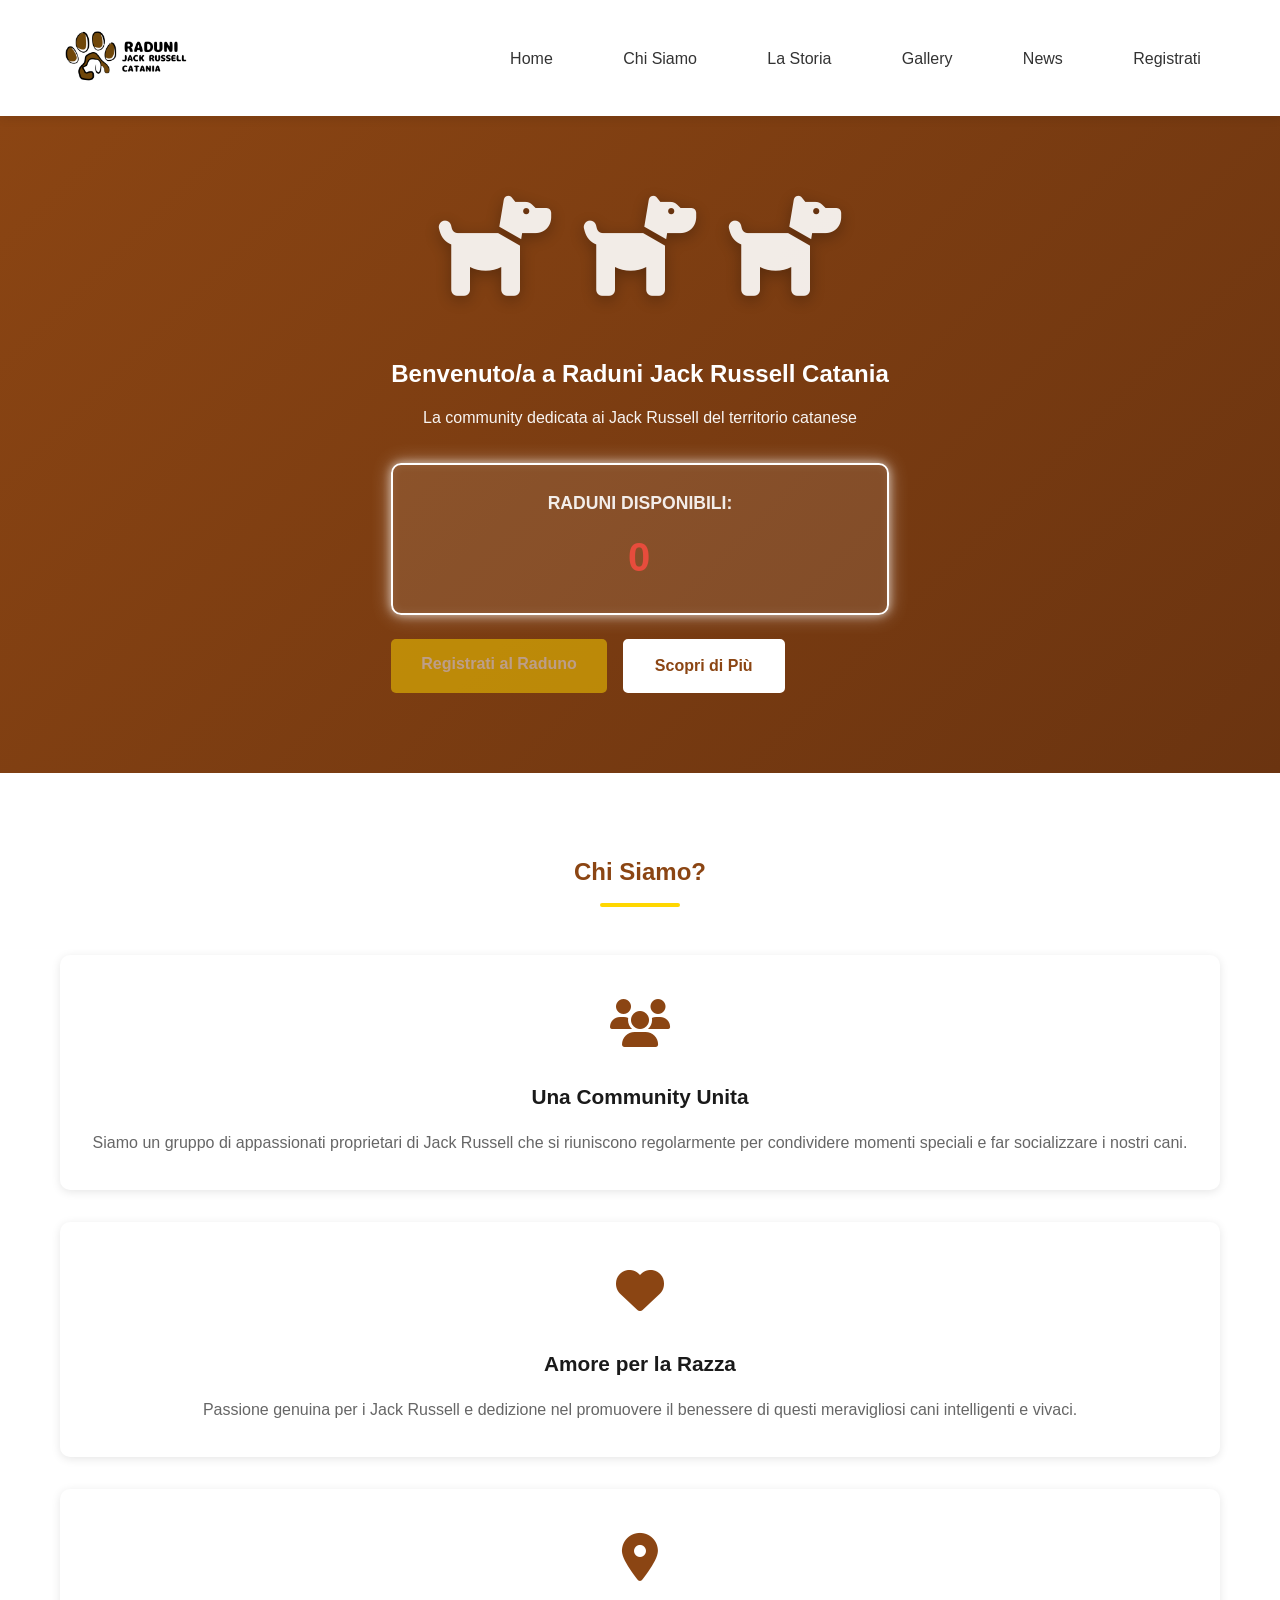
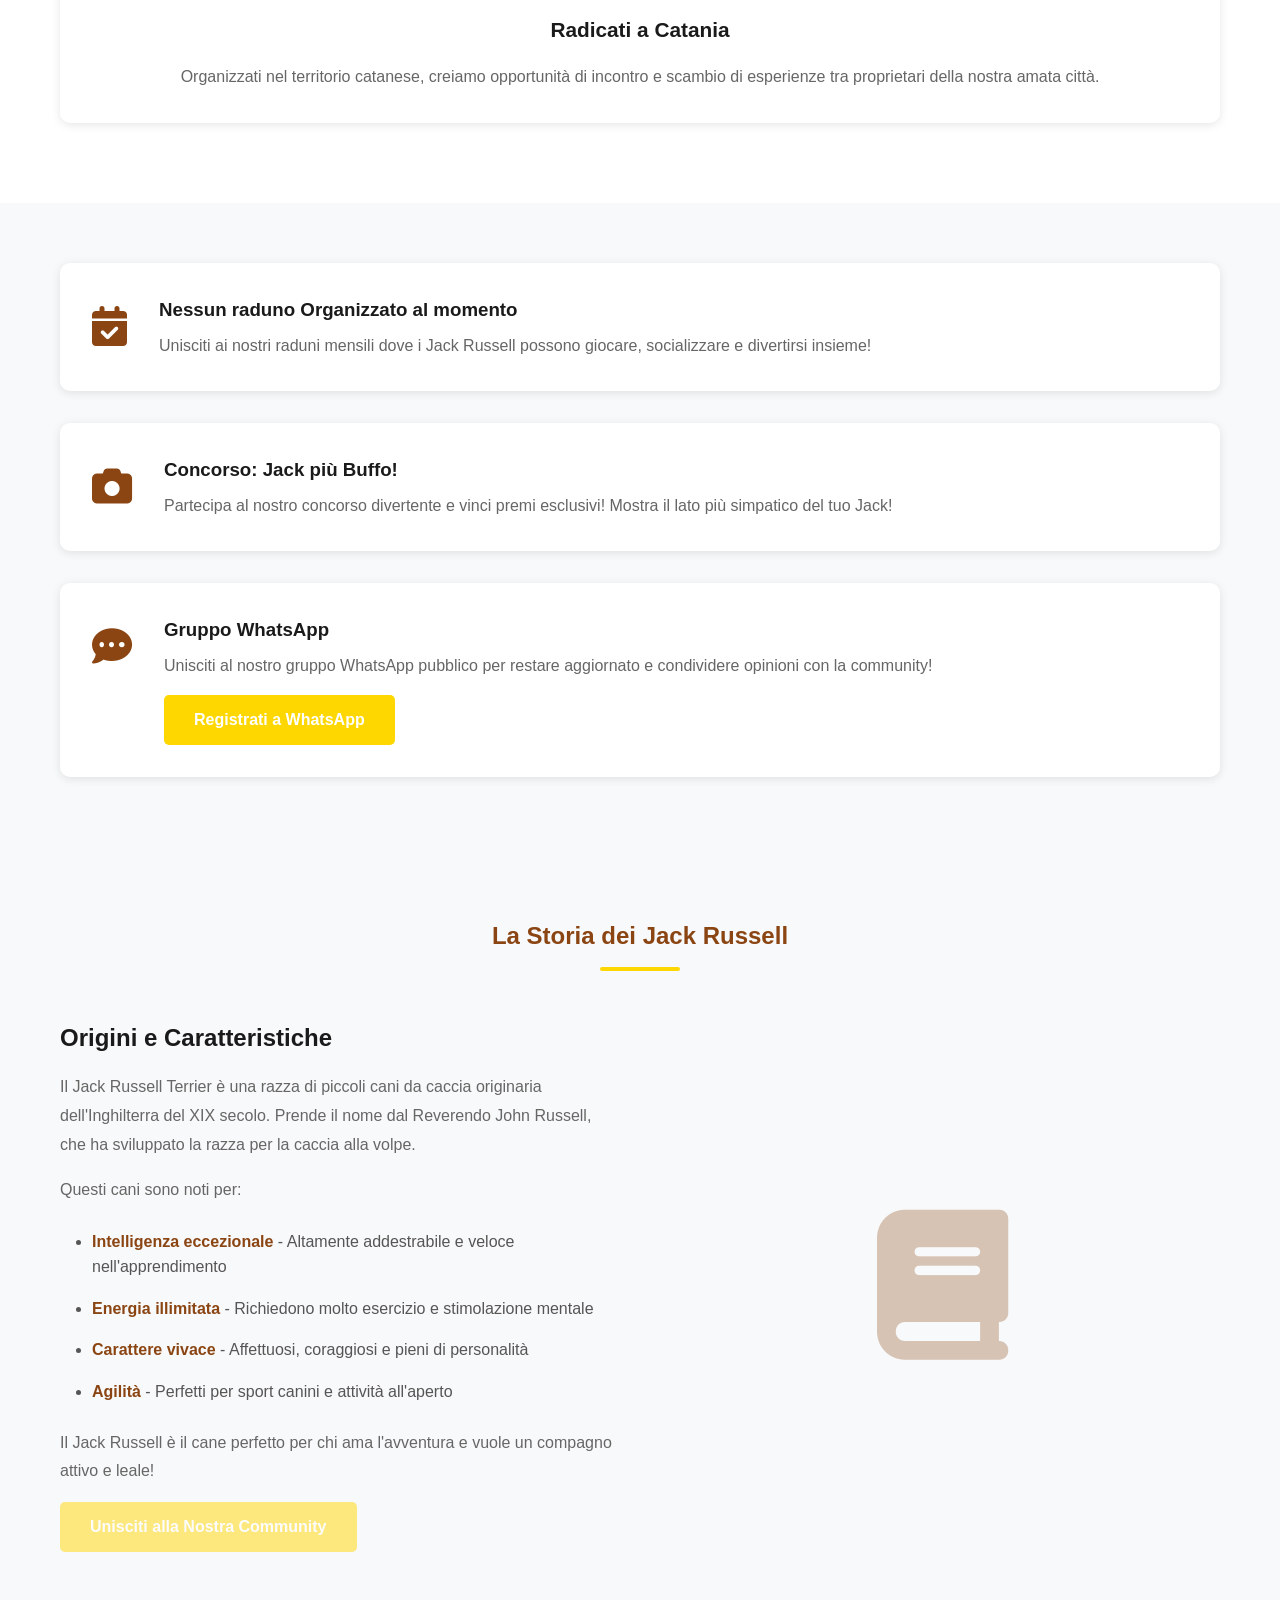
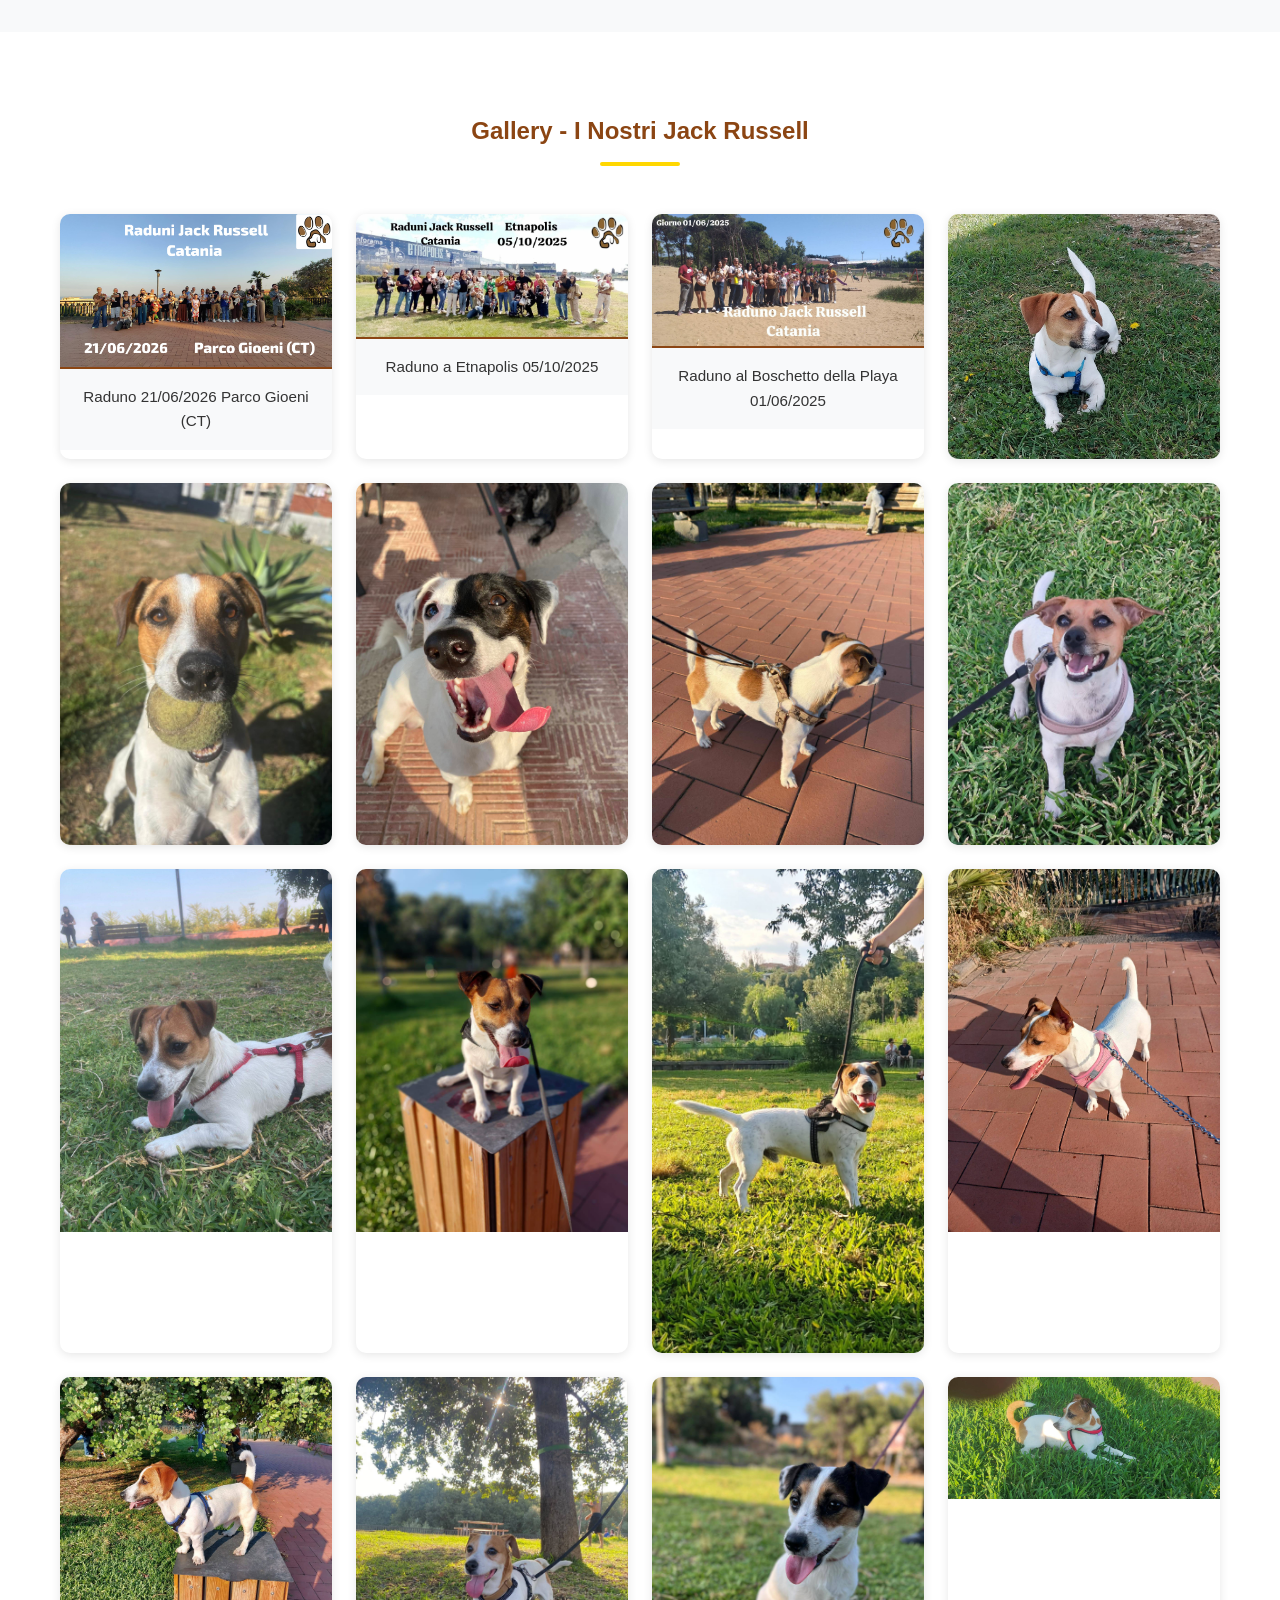
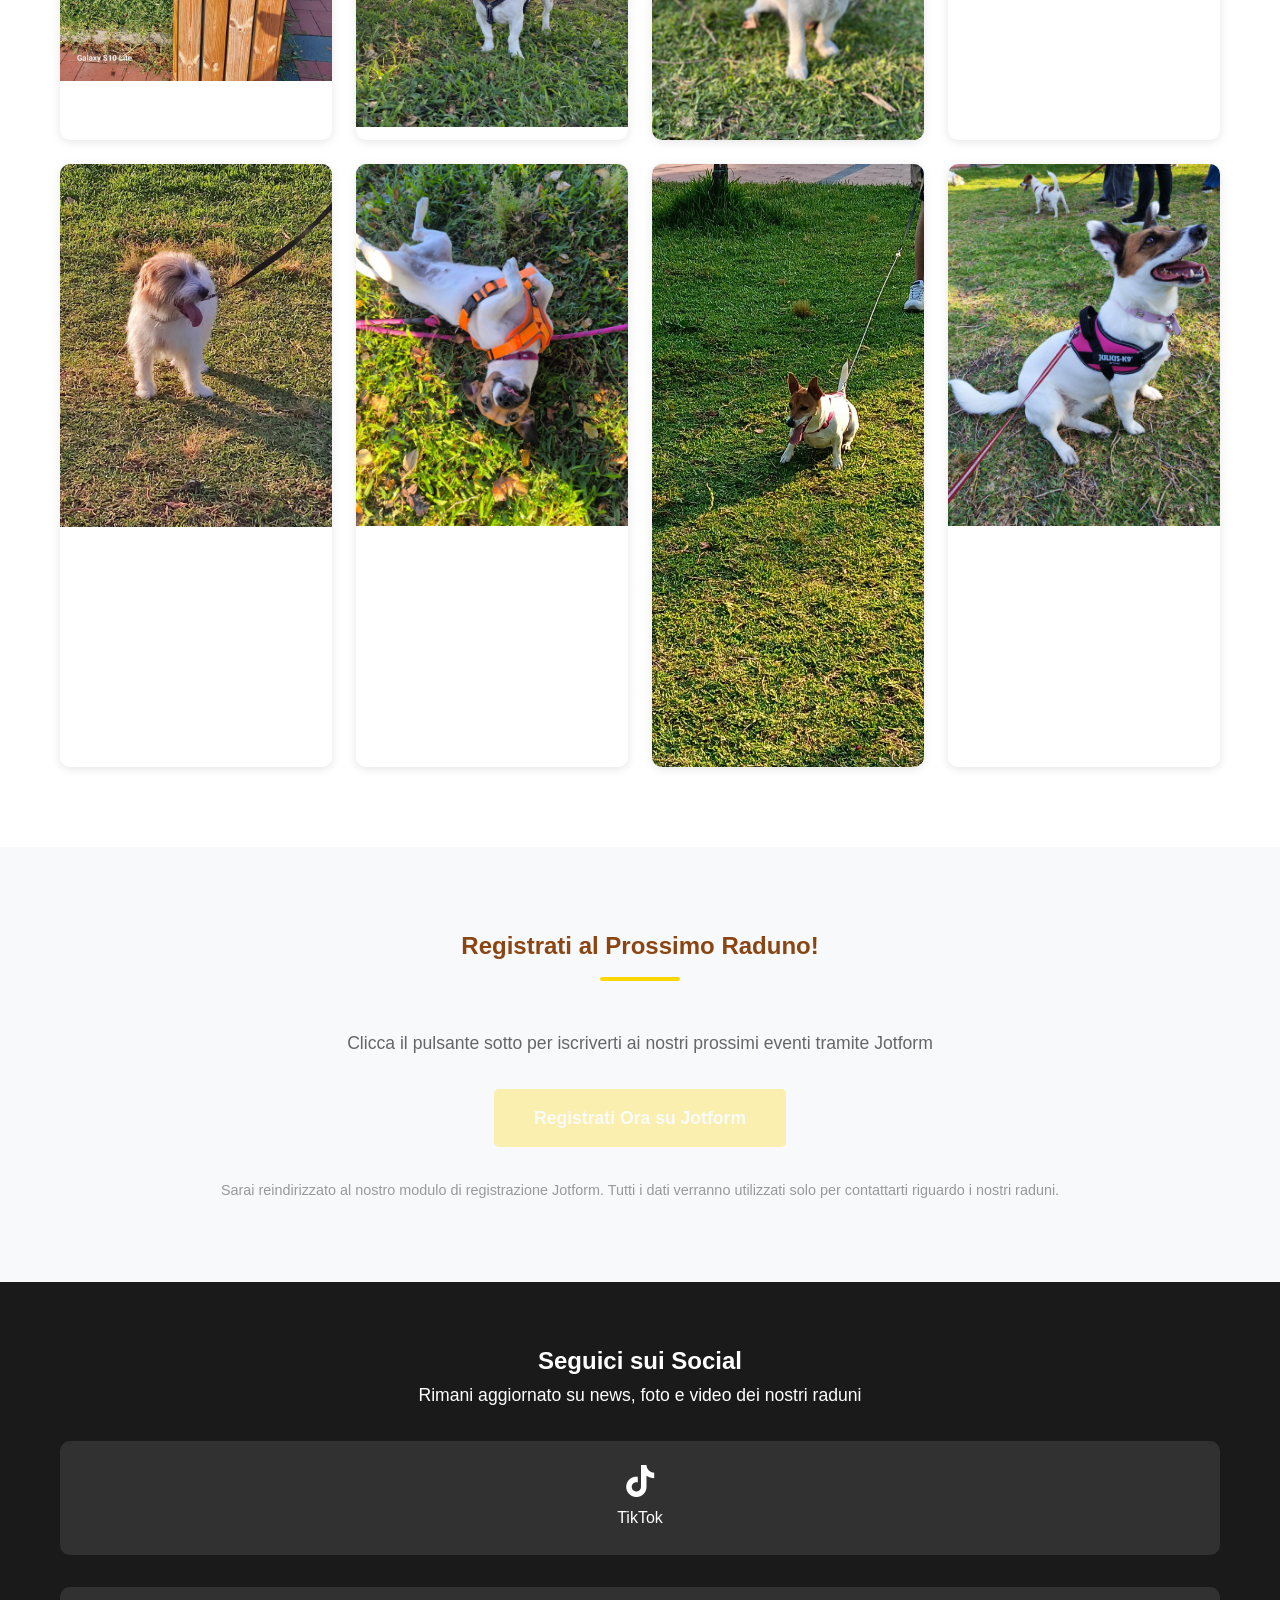
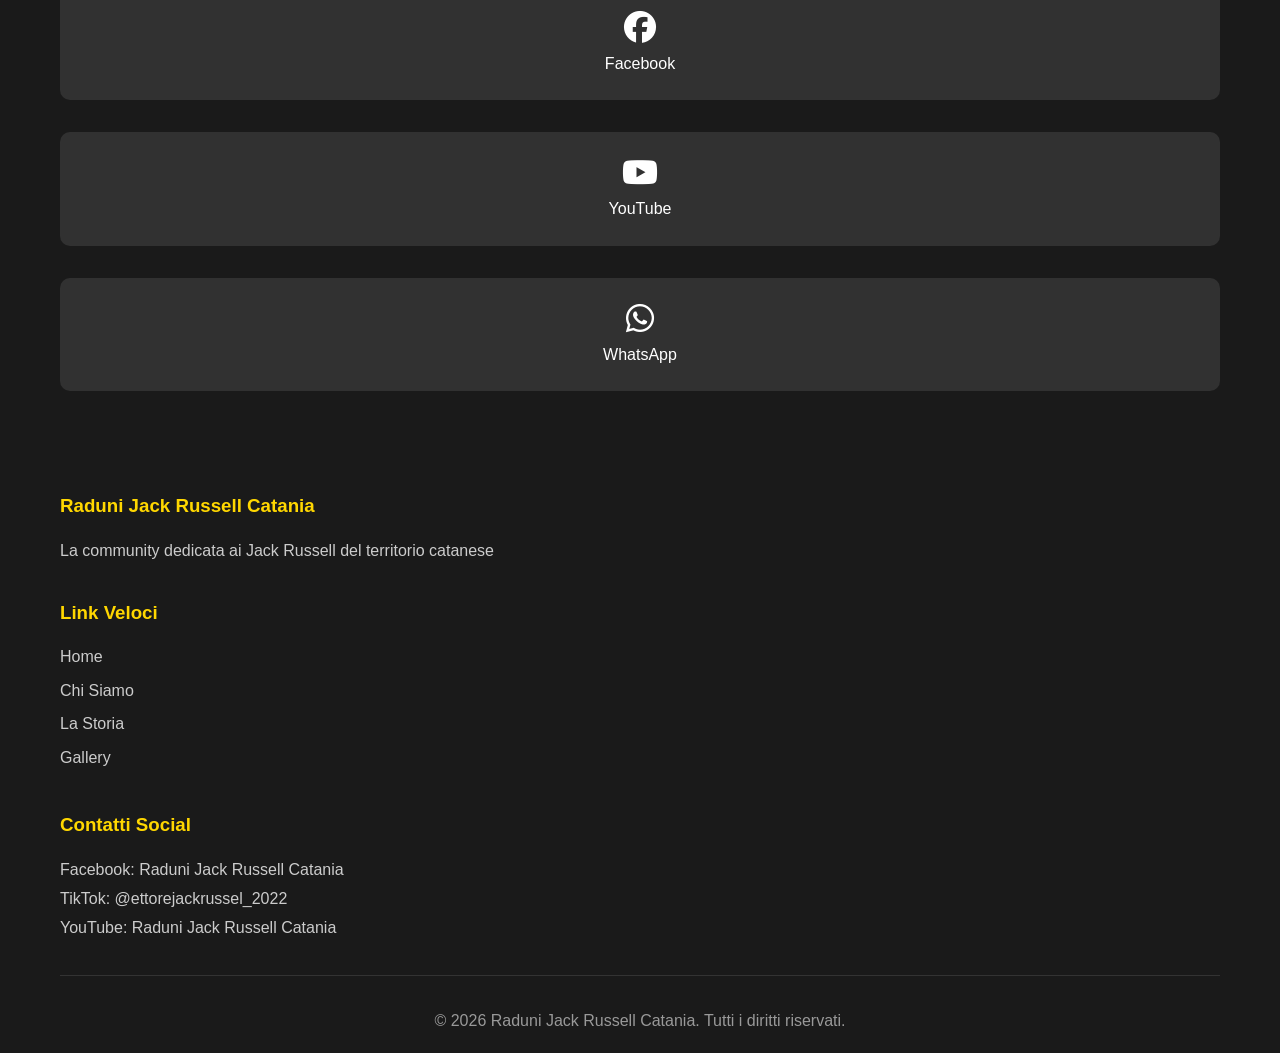
<file: index.html>
<!DOCTYPE html>
<html lang="it">
<head>
    <meta charset="UTF-8">
    <meta name="viewport" content="width=device-width, initial-scale=1.0">
    <title>Raduni Jack Russell Catania - Community dei Jack Russell</title>
    <link rel="stylesheet" href="style.css">
    <link rel="stylesheet" href="https://cdnjs.cloudflare.com/ajax/libs/font-awesome/6.4.0/css/all.min.css">
</head>
<body>
    <!-- Navigation -->
    <nav class="navbar">
        <div class="container">
            <div class="nav-wrapper">
                <a href="index.html" class="logo">
                    <img src="images/raduni.png" alt="Logo Raduni Jack Russell" class="logo-img">
                </a>
                <button class="hamburger" id="hamburger">
                    <span></span>
                    <span></span>
                    <span></span>
                </button>
                <ul class="nav-menu" id="navMenu">
                    <li><a href="index.html" class="nav-link">Home</a></li>
                    <li><a href="chi-siamo.html" class="nav-link">Chi Siamo</a></li>
                    <li><a href="la-storia.html" class="nav-link">La Storia</a></li>
                    <li><a href="gallery.html" class="nav-link">Gallery</a></li>
                    <li><a href="news.html" class="nav-link">News</a></li>
                    <li><a href="#registrati" class="nav-link">Registrati</a></li>
                </ul>
            </div>
        </div>
    </nav>

    <!-- Hero Section -->
    <section id="home" class="hero">
        <div class="hero-image">
            <i class="fas fa-dog"></i>
            <i class="fas fa-dog"></i>
            <i class="fas fa-dog"></i>
        </div>
        <div class="hero-content">
            <h1>Benvenuto/a a Raduni Jack Russell Catania</h1>
            <p>La community dedicata ai Jack Russell del territorio catanese</p>
            
            <div class="raduni-counter">
                <h3>RADUNI DISPONIBILI:</h3>
                <div class="raduni-number active" id="raduniNumber">0</div>
            </div>

            <div class="hero-buttons">
                <a href="https://form.jotform.com/251222759823055" target="_blank" class="btn btn-primary" id="registraBtn" style="opacity: 0.5; cursor: not-allowed; pointer-events: none;">Registrati al Raduno</a>
                <a href="#chi-siamo" class="btn btn-secondary">Scopri di Più</a>
            </div>
        </div>
    </section>

    <!-- Chi Siamo Section -->
    <section id="chi-siamo" class="section">
        <div class="container">
            <h2>Chi Siamo?</h2>
            <div class="cards-grid">
                <div class="card">
                    <div class="card-icon">
                        <i class="fas fa-users"></i>
                    </div>
                    <h3>Una Community Unita</h3>
                    <p>Siamo un gruppo di appassionati proprietari di Jack Russell che si riuniscono regolarmente per condividere momenti speciali e far socializzare i nostri cani.</p>
                </div>
                <div class="card">
                    <div class="card-icon">
                        <i class="fas fa-heart"></i>
                    </div>
                    <h3>Amore per la Razza</h3>
                    <p>Passione genuina per i Jack Russell e dedizione nel promuovere il benessere di questi meravigliosi cani intelligenti e vivaci.</p>
                </div>
                <div class="card">
                    <div class="card-icon">
                        <i class="fas fa-map-marker-alt"></i>
                    </div>
                    <h3>Radicati a Catania</h3>
                    <p>Organizzati nel territorio catanese, creiamo opportunità di incontro e scambio di esperienze tra proprietari della nostra amata città.</p>
                </div>
            </div>
        </div>
    </section>

    <!-- Highlights Section -->
    <section class="highlights">
        <div class="container">
            <div class="highlight-item">
                <div class="highlight-icon">
                    <i class="fas fa-calendar-check"></i>
                </div>
                <div class="highlight-content">
                    <h3>Nessun raduno Organizzato al momento</h3>
                    <p>Unisciti ai nostri raduni mensili dove i Jack Russell possono giocare, socializzare e divertirsi insieme!</p>
                </div>
            </div>
            <div class="highlight-item">
                <div class="highlight-icon">
                    <i class="fas fa-camera"></i>
                </div>
                <div class="highlight-content">
                    <h3>Concorso: Jack più Buffo!</h3>
                    <p>Partecipa al nostro concorso divertente e vinci premi esclusivi! Mostra il lato più simpatico del tuo Jack!</p>
                </div>
            </div>
            <div class="highlight-item">
                <div class="highlight-icon">
                    <i class="fas fa-comment-dots"></i>
                </div>
                <div class="highlight-content">
                    <h3>Gruppo WhatsApp</h3>
                    <p>Unisciti al nostro gruppo WhatsApp pubblico per restare aggiornato e condividere opinioni con la community!</p>
                    <a href="https://form.jotform.com/251222128423344" target="_blank" class="btn btn-primary" style="margin-top: 1rem; display: inline-block;">Registrati a WhatsApp</a>
                </div>
            </div>
        </div>
    </section>

    <!-- La Storia dei Jack Russell -->
    <section id="storia" class="section storia-section">
        <div class="container">
            <h2>La Storia dei Jack Russell</h2>
            <div class="storia-content">
                <div class="storia-text">
                    <h3>Origini e Caratteristiche</h3>
                    <p>Il Jack Russell Terrier è una razza di piccoli cani da caccia originaria dell'Inghilterra del XIX secolo. Prende il nome dal Reverendo John Russell, che ha sviluppato la razza per la caccia alla volpe.</p>
                    <p>Questi cani sono noti per:</p>
                    <ul>
                        <li><strong>Intelligenza eccezionale</strong> - Altamente addestrabile e veloce nell'apprendimento</li>
                        <li><strong>Energia illimitata</strong> - Richiedono molto esercizio e stimolazione mentale</li>
                        <li><strong>Carattere vivace</strong> - Affettuosi, coraggiosi e pieni di personalità</li>
                        <li><strong>Agilità</strong> - Perfetti per sport canini e attività all'aperto</li>
                    </ul>
                    <p>Il Jack Russell è il cane perfetto per chi ama l'avventura e vuole un compagno attivo e leale!</p>
                    <a href="#registrati" class="btn btn-primary" style="opacity: 0.5; cursor: not-allowed; pointer-events: none;">Unisciti alla Nostra Community</a>
                </div>
                <div class="storia-image">
                    <i class="fas fa-book"></i>
                </div>
            </div>
        </div>
    </section>

    <!-- Gallery Section -->
    <section id="gallery" class="section gallery-section">
        <div class="container">
            <h2>Gallery - I Nostri Jack Russell</h2>
            <div class="gallery-grid">
                <div class="gallery-item">
                    <img src="images/WhatsApp Image 2026-06-21 at 06.15.07.jpeg" alt="Raduno Parco Gioeni" class="gallery-img">
                    <div class="gallery-caption">Raduno 21/06/2026 Parco Gioeni (CT)</div>
                </div>
                <div class="gallery-item">
                    <img src="images/etnapolis.jpg" alt="Raduno Etnapolis" class="gallery-img">
                    <div class="gallery-caption">Raduno a Etnapolis 05/10/2025</div>
                </div>
                <div class="gallery-item">
                    <img src="images/boschetto.jpg" alt="Raduno Boschetto" class="gallery-img">
                    <div class="gallery-caption">Raduno al Boschetto della Playa 01/06/2025</div>
                </div>
                <div class="gallery-item">
                    <img src="images/foto1.jpg" alt="Foto 7" class="gallery-img">
                </div>
                <div class="gallery-item">
                    <img src="images/foto2.jpg" alt="Foto 8" class="gallery-img">
                </div>
                <div class="gallery-item">
                    <img src="images/foto3.jpg" alt="Foto 9" class="gallery-img">
                </div>
                <div class="gallery-item">
                    <img src="images/726391910_122182389632796319_5161970461154276790_n.jpg" alt="Foto raduno 1" class="gallery-img">
                </div>
                <div class="gallery-item">
                    <img src="images/726411928_122182389182796319_555183149375494166_n.jpg" alt="Foto raduno 2" class="gallery-img">
                </div>
                <div class="gallery-item">
                    <img src="images/726596874_122182389350796319_8968980299899370214_n.jpg" alt="Foto raduno 3" class="gallery-img">
                </div>
                <div class="gallery-item">
                    <img src="images/727465719_122182389224796319_3372846479382373364_n.jpg" alt="Foto raduno 4" class="gallery-img">
                </div>
                <div class="gallery-item">
                    <img src="images/727613677_122182388864796319_2498912098667959413_n.jpg" alt="Foto raduno 5" class="gallery-img">
                </div>
                <div class="gallery-item">
                    <img src="images/727691834_122182388960796319_7523803697025115160_n.jpg" alt="Foto raduno 6" class="gallery-img">
                </div>
                <div class="gallery-item">
                    <img src="images/727788147_122182389530796319_7516172388371354372_n.jpg" alt="Foto raduno 7" class="gallery-img">
                </div>
                <div class="gallery-item">
                    <img src="images/727989353_122182389392796319_4342905425495238902_n.jpg" alt="Foto raduno 8" class="gallery-img">
                </div>
                <div class="gallery-item">
                    <img src="images/728020761_122182388912796319_2174838779249386308_n.jpg" alt="Foto raduno 9" class="gallery-img">
                </div>
                <div class="gallery-item">
                    <img src="images/728175355_122182389440796319_4399633241962859971_n.jpg" alt="Foto raduno 10" class="gallery-img">
                </div>
                <div class="gallery-item">
                    <img src="images/728243370_122182389764796319_3152680465666734156_n.jpg" alt="Foto raduno 11" class="gallery-img">
                </div>
                <div class="gallery-item">
                    <img src="images/728245103_122182389008796319_228398192713204186_n.jpg" alt="Foto raduno 12" class="gallery-img">
                </div>
                <div class="gallery-item">
                    <img src="images/728286714_122182389584796319_4346375647649374207_n.jpg" alt="Foto raduno 13" class="gallery-img">
                </div>
                <div class="gallery-item">
                    <img src="images/729467012_122182389098796319_206924192386854558_n.jpg" alt="Foto raduno 14" class="gallery-img">
                </div>
            </div>
        </div>
    </section>

    <!-- Registrati Section -->
    <section id="registrati" class="section registrati-section">
        <div class="container">
            <h2>Registrati al Prossimo Raduno!</h2>
            <p class="section-subtitle">Clicca il pulsante sotto per iscriverti ai nostri prossimi eventi tramite Jotform</p>
            <div style="text-align: center;">
                <a href="https://form.jotform.com/251222759823055" target="_blank" class="btn btn-primary" style="font-size: 1.1rem; padding: 15px 40px; opacity: 0.3; cursor: not-allowed; pointer-events: none;">Registrati Ora su Jotform</a>
            </div>
            <p class="form-note" style="margin-top: 2rem;">Sarai reindirizzato al nostro modulo di registrazione Jotform. Tutti i dati verranno utilizzati solo per contattarti riguardo i nostri raduni.</p>
        </div>
    </section>

    <!-- Social Section -->
    <section class="social-section">
        <div class="container">
            <h2>Seguici sui Social</h2>
            <p>Rimani aggiornato su news, foto e video dei nostri raduni</p>
            <div class="social-links">
                <a href="https://www.tiktok.com/@ettorejackrussel_2022" target="_blank" class="social-link tiktok">
                    <i class="fab fa-tiktok"></i>
                    <span>TikTok</span>
                </a>
                <a href="https://www.facebook.com/people/Raduni-Jack-Russell-Catania/61573889584589/" target="_blank" class="social-link facebook">
                    <i class="fab fa-facebook"></i>
                    <span>Facebook</span>
                </a>
                <a href="https://www.youtube.com/@RaduniJackRussellCatania" target="_blank" class="social-link youtube">
                    <i class="fab fa-youtube"></i>
                    <span>YouTube</span>
                </a>
                <a href="https://form.jotform.com/251222128423344" target="_blank" class="social-link whatsapp">
                    <i class="fab fa-whatsapp"></i>
                    <span>WhatsApp</span>
                </a>
            </div>
        </div>
    </section>

    <!-- Footer -->
    <footer class="footer">
        <div class="container">
            <div class="footer-content">
                <div class="footer-section">
                    <h3>Raduni Jack Russell Catania</h3>
                    <p>La community dedicata ai Jack Russell del territorio catanese</p>
                </div>
                <div class="footer-section">
                    <h3>Link Veloci</h3>
                    <ul>
                        <li><a href="#home">Home</a></li>
                        <li><a href="#chi-siamo">Chi Siamo</a></li>
                        <li><a href="#storia">La Storia</a></li>
                        <li><a href="#gallery">Gallery</a></li>
                    </ul>
                </div>
                <div class="footer-section">
                    <h3>Contatti Social</h3>
                    <p>Facebook: Raduni Jack Russell Catania</p>
                    <p>TikTok: @ettorejackrussel_2022</p>
                    <p>YouTube: Raduni Jack Russell Catania</p>
                </div>
            </div>
            <div class="footer-bottom">
                <p>&copy; 2026 Raduni Jack Russell Catania. Tutti i diritti riservati.</p>
            </div>
        </div>
    </footer>

    <script src="script.js"></script>
</body>
</html>
</file>
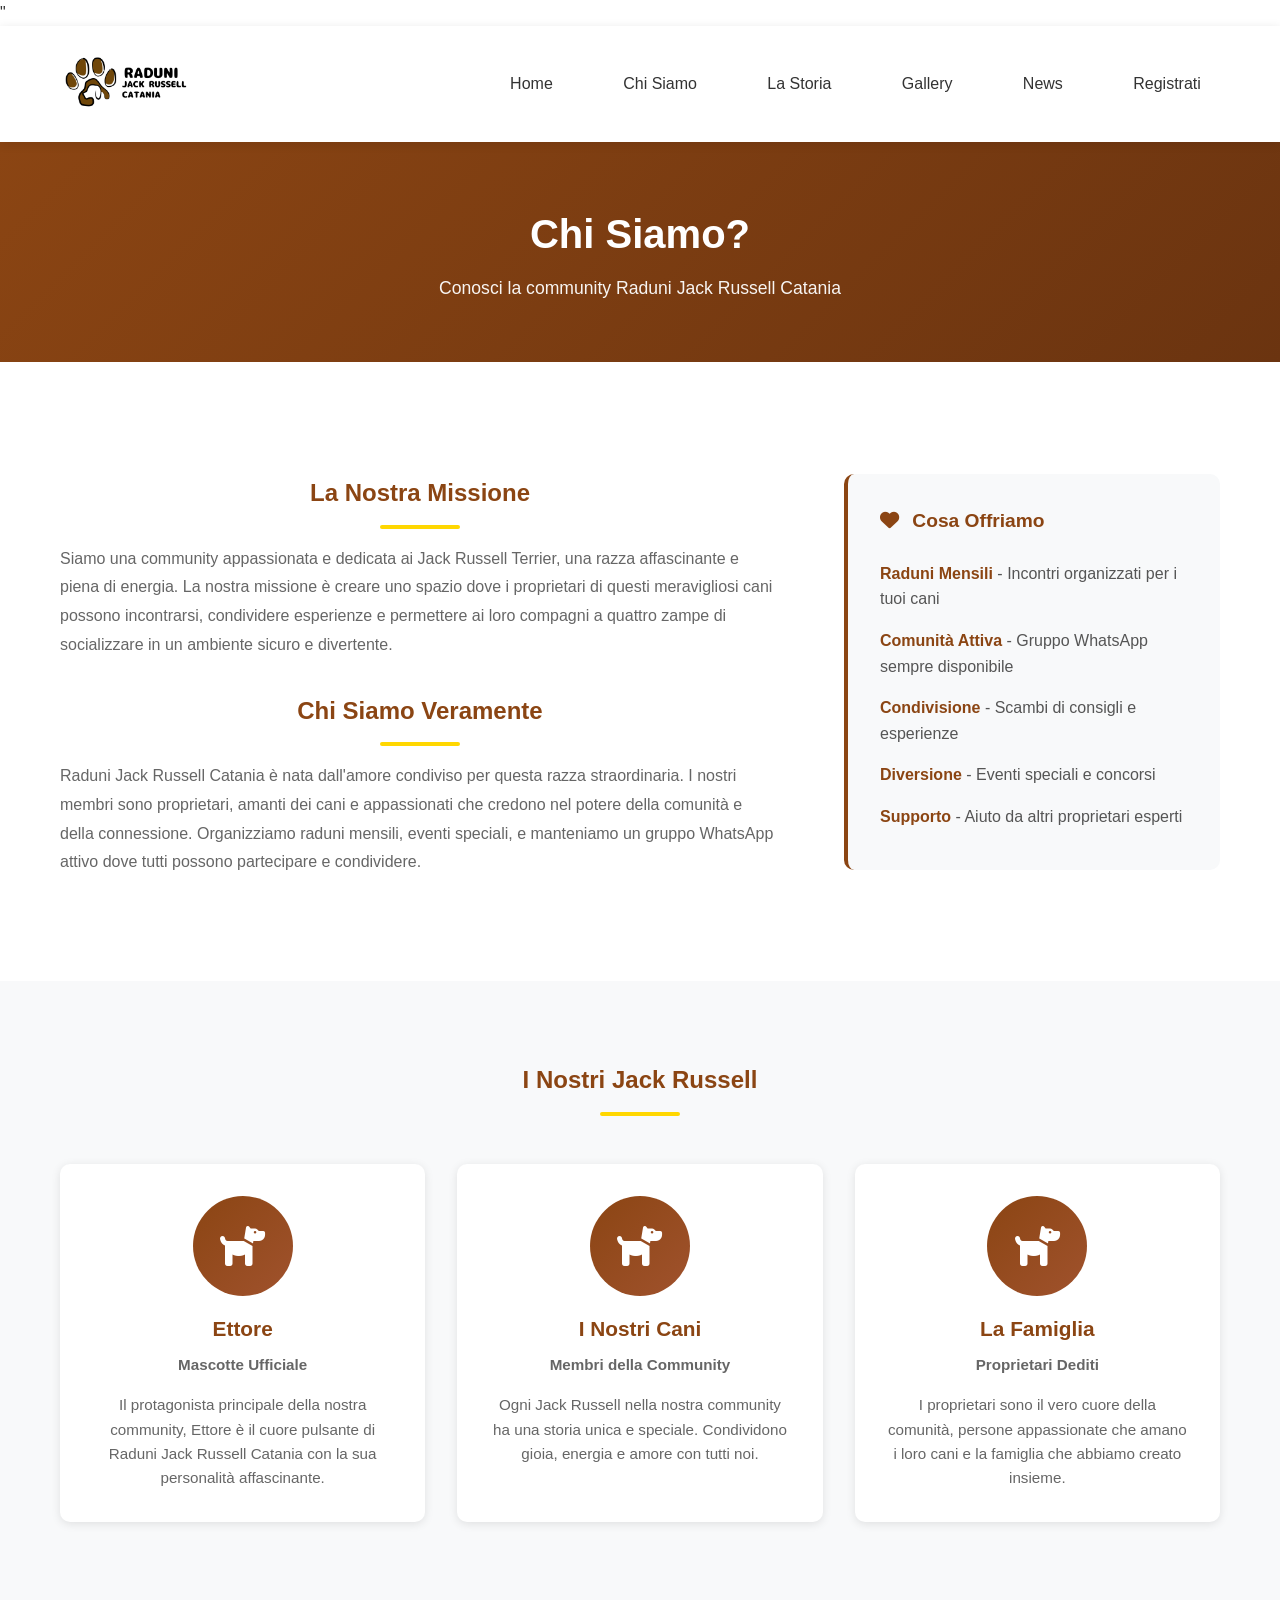
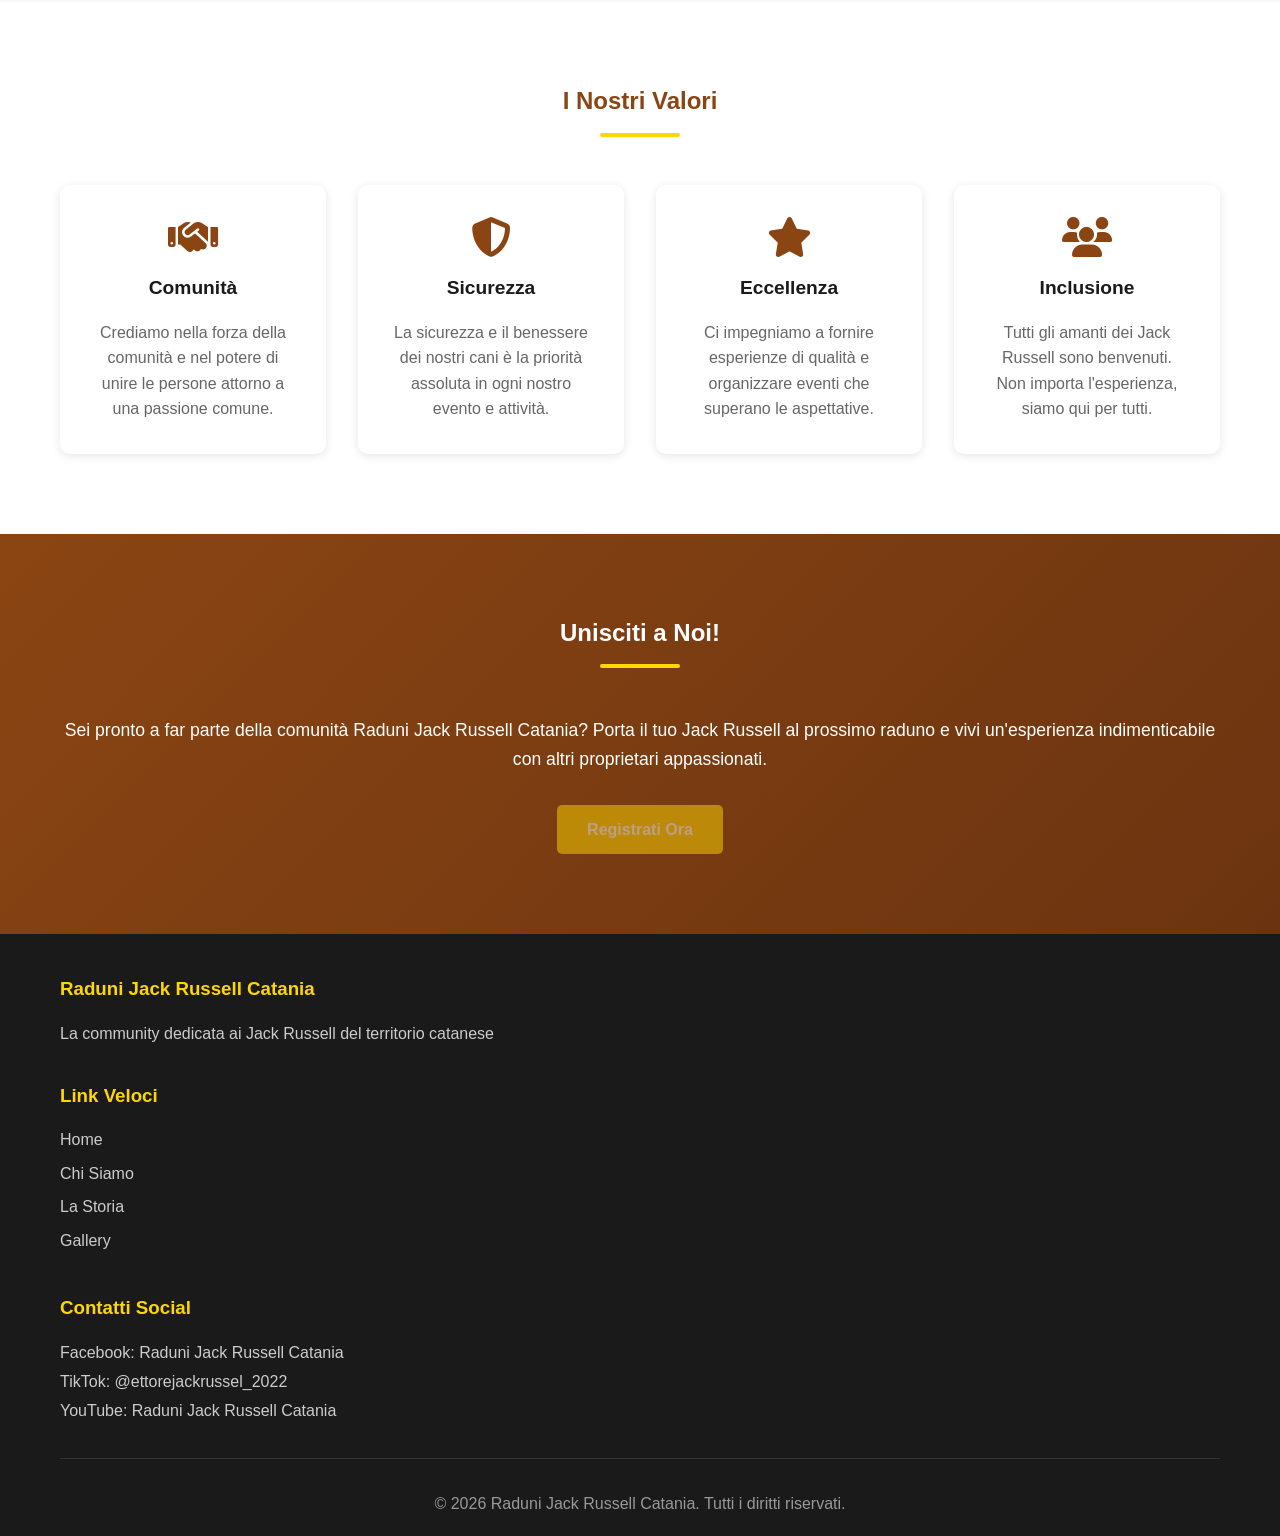
<file: chi-siamo.html>
"<!DOCTYPE html>
<html lang="it">
<head>
    <meta charset="UTF-8">
    <meta name="viewport" content="width=device-width, initial-scale=1.0">
    <title>Chi Siamo - Raduni Jack Russell Catania</title>
    <link rel="stylesheet" href="style.css">
    <link rel="stylesheet" href="https://cdnjs.cloudflare.com/ajax/libs/font-awesome/6.4.0/css/all.min.css">
</head>
<body>
    <!-- Navigation -->
    <nav class="navbar">
        <div class="container">
            <div class="nav-wrapper">
                <a href="index.html" class="logo">
                    <img src="images/raduni.png" alt="Logo Raduni Jack Russell" class="logo-img">
                </a>
                <button class="hamburger" id="hamburger">
                    <span></span>
                    <span></span>
                    <span></span>
                </button>
                <ul class="nav-menu" id="navMenu">
                    <li><a href="index.html" class="nav-link">Home</a></li>
                    <li><a href="chi-siamo.html" class="nav-link">Chi Siamo</a></li>
                    <li><a href="la-storia.html" class="nav-link">La Storia</a></li>
                    <li><a href="gallery.html" class="nav-link">Gallery</a></li>
                    <li><a href="news.html" class="nav-link">News</a></li>
                    <li><a href="index.html#registrati" class="nav-link">Registrati</a></li>
                </ul>
            </div>
        </div>
    </nav>

    <!-- Page Header -->
    <section class="page-header">
        <div class="container">
            <h1>Chi Siamo?</h1>
            <p>Conosci la community Raduni Jack Russell Catania</p>
        </div>
    </section>

    <!-- Main Content -->
    <section class="section">
        <div class="container">
            <div class="content-grid">
                <div class="content-left">
                    <h2>La Nostra Missione</h2>
                    <p>Siamo una community appassionata e dedicata ai Jack Russell Terrier, una razza affascinante e piena di energia. La nostra missione è creare uno spazio dove i proprietari di questi meravigliosi cani possono incontrarsi, condividere esperienze e permettere ai loro compagni a quattro zampe di socializzare in un ambiente sicuro e divertente.</p>
                    
                    <h2 style="margin-top: 2rem;">Chi Siamo Veramente</h2>
                    <p>Raduni Jack Russell Catania è nata dall'amore condiviso per questa razza straordinaria. I nostri membri sono proprietari, amanti dei cani e appassionati che credono nel potere della comunità e della connessione. Organizziamo raduni mensili, eventi speciali, e manteniamo un gruppo WhatsApp attivo dove tutti possono partecipare e condividere.</p>
                </div>
                <div class="content-right">
                    <div class="info-box">
                        <h3><i class="fas fa-heart"></i> Cosa Offriamo</h3>
                        <ul class="feature-list">
                            <li><strong>Raduni Mensili</strong> - Incontri organizzati per i tuoi cani</li>
                            <li><strong>Comunità Attiva</strong> - Gruppo WhatsApp sempre disponibile</li>
                            <li><strong>Condivisione</strong> - Scambi di consigli e esperienze</li>
                            <li><strong>Diversione</strong> - Eventi speciali e concorsi</li>
                            <li><strong>Supporto</strong> - Aiuto da altri proprietari esperti</li>
                        </ul>
                    </div>
                </div>
            </div>
        </div>
    </section>

    <!-- Team Section -->
    <section class="section" style="background-color: #f8f9fa;">
        <div class="container">
            <h2 style="text-align: center; margin-bottom: 3rem;">I Nostri Jack Russell</h2>
            <div class="team-grid">
                <div class="team-member">
                    <div class="member-avatar">
                        <i class="fas fa-dog"></i>
                    </div>
                    <h3>Ettore</h3>
                    <p class="member-role">Mascotte Ufficiale</p>
                    <p>Il protagonista principale della nostra community, Ettore è il cuore pulsante di Raduni Jack Russell Catania con la sua personalità affascinante.</p>
                </div>
                <div class="team-member">
                    <div class="member-avatar">
                        <i class="fas fa-dog"></i>
                    </div>
                    <h3>I Nostri Cani</h3>
                    <p class="member-role">Membri della Community</p>
                    <p>Ogni Jack Russell nella nostra community ha una storia unica e speciale. Condividono gioia, energia e amore con tutti noi.</p>
                </div>
                <div class="team-member">
                    <div class="member-avatar">
                        <i class="fas fa-dog"></i>
                    </div>
                    <h3>La Famiglia</h3>
                    <p class="member-role">Proprietari Dediti</p>
                    <p>I proprietari sono il vero cuore della comunità, persone appassionate che amano i loro cani e la famiglia che abbiamo creato insieme.</p>
                </div>
            </div>
        </div>
    </section>

    <!-- Values Section -->
    <section class="section">
        <div class="container">
            <h2 style="text-align: center;">I Nostri Valori</h2>
            <div class="values-grid">
                <div class="value-card">
                    <div class="value-icon">
                        <i class="fas fa-handshake"></i>
                    </div>
                    <h3>Comunità</h3>
                    <p>Crediamo nella forza della comunità e nel potere di unire le persone attorno a una passione comune.</p>
                </div>
                <div class="value-card">
                    <div class="value-icon">
                        <i class="fas fa-shield-alt"></i>
                    </div>
                    <h3>Sicurezza</h3>
                    <p>La sicurezza e il benessere dei nostri cani è la priorità assoluta in ogni nostro evento e attività.</p>
                </div>
                <div class="value-card">
                    <div class="value-icon">
                        <i class="fas fa-star"></i>
                    </div>
                    <h3>Eccellenza</h3>
                    <p>Ci impegniamo a fornire esperienze di qualità e organizzare eventi che superano le aspettative.</p>
                </div>
                <div class="value-card">
                    <div class="value-icon">
                        <i class="fas fa-users"></i>
                    </div>
                    <h3>Inclusione</h3>
                    <p>Tutti gli amanti dei Jack Russell sono benvenuti. Non importa l'esperienza, siamo qui per tutti.</p>
                </div>
            </div>
        </div>
    </section>

    <!-- Call to Action -->
    <section class="section cta-section">
        <div class="container">
            <h2>Unisciti a Noi!</h2>
            <p>Sei pronto a far parte della comunità Raduni Jack Russell Catania? Porta il tuo Jack Russell al prossimo raduno e vivi un'esperienza indimenticabile con altri proprietari appassionati.</p>
            <a href="https://form.jotform.com/251222759823055" target="_blank" class="btn btn-primary" style="opacity: 0.5; cursor: not-allowed; pointer-events: none;">Registrati Ora</a>
        </div>
    </section>

    <!-- Footer -->
    <footer class="footer">
        <div class="container">
            <div class="footer-content">
                <div class="footer-section">
                    <h3>Raduni Jack Russell Catania</h3>
                    <p>La community dedicata ai Jack Russell del territorio catanese</p>
                </div>
                <div class="footer-section">
                    <h3>Link Veloci</h3>
                    <ul>
                        <li><a href="index.html">Home</a></li>
                        <li><a href="chi-siamo.html">Chi Siamo</a></li>
                        <li><a href="la-storia.html">La Storia</a></li>
                        <li><a href="gallery.html">Gallery</a></li>
                    </ul>
                </div>
                <div class="footer-section">
                    <h3>Contatti Social</h3>
                    <p>Facebook: Raduni Jack Russell Catania</p>
                    <p>TikTok: @ettorejackrussel_2022</p>
                    <p>YouTube: Raduni Jack Russell Catania</p>
                </div>
            </div>
            <div class="footer-bottom">
                <p>&copy; 2026 Raduni Jack Russell Catania. Tutti i diritti riservati.</p>
            </div>
        </div>
    </footer>

    <script src="script.js"></script>
</body>
</html>
</file>
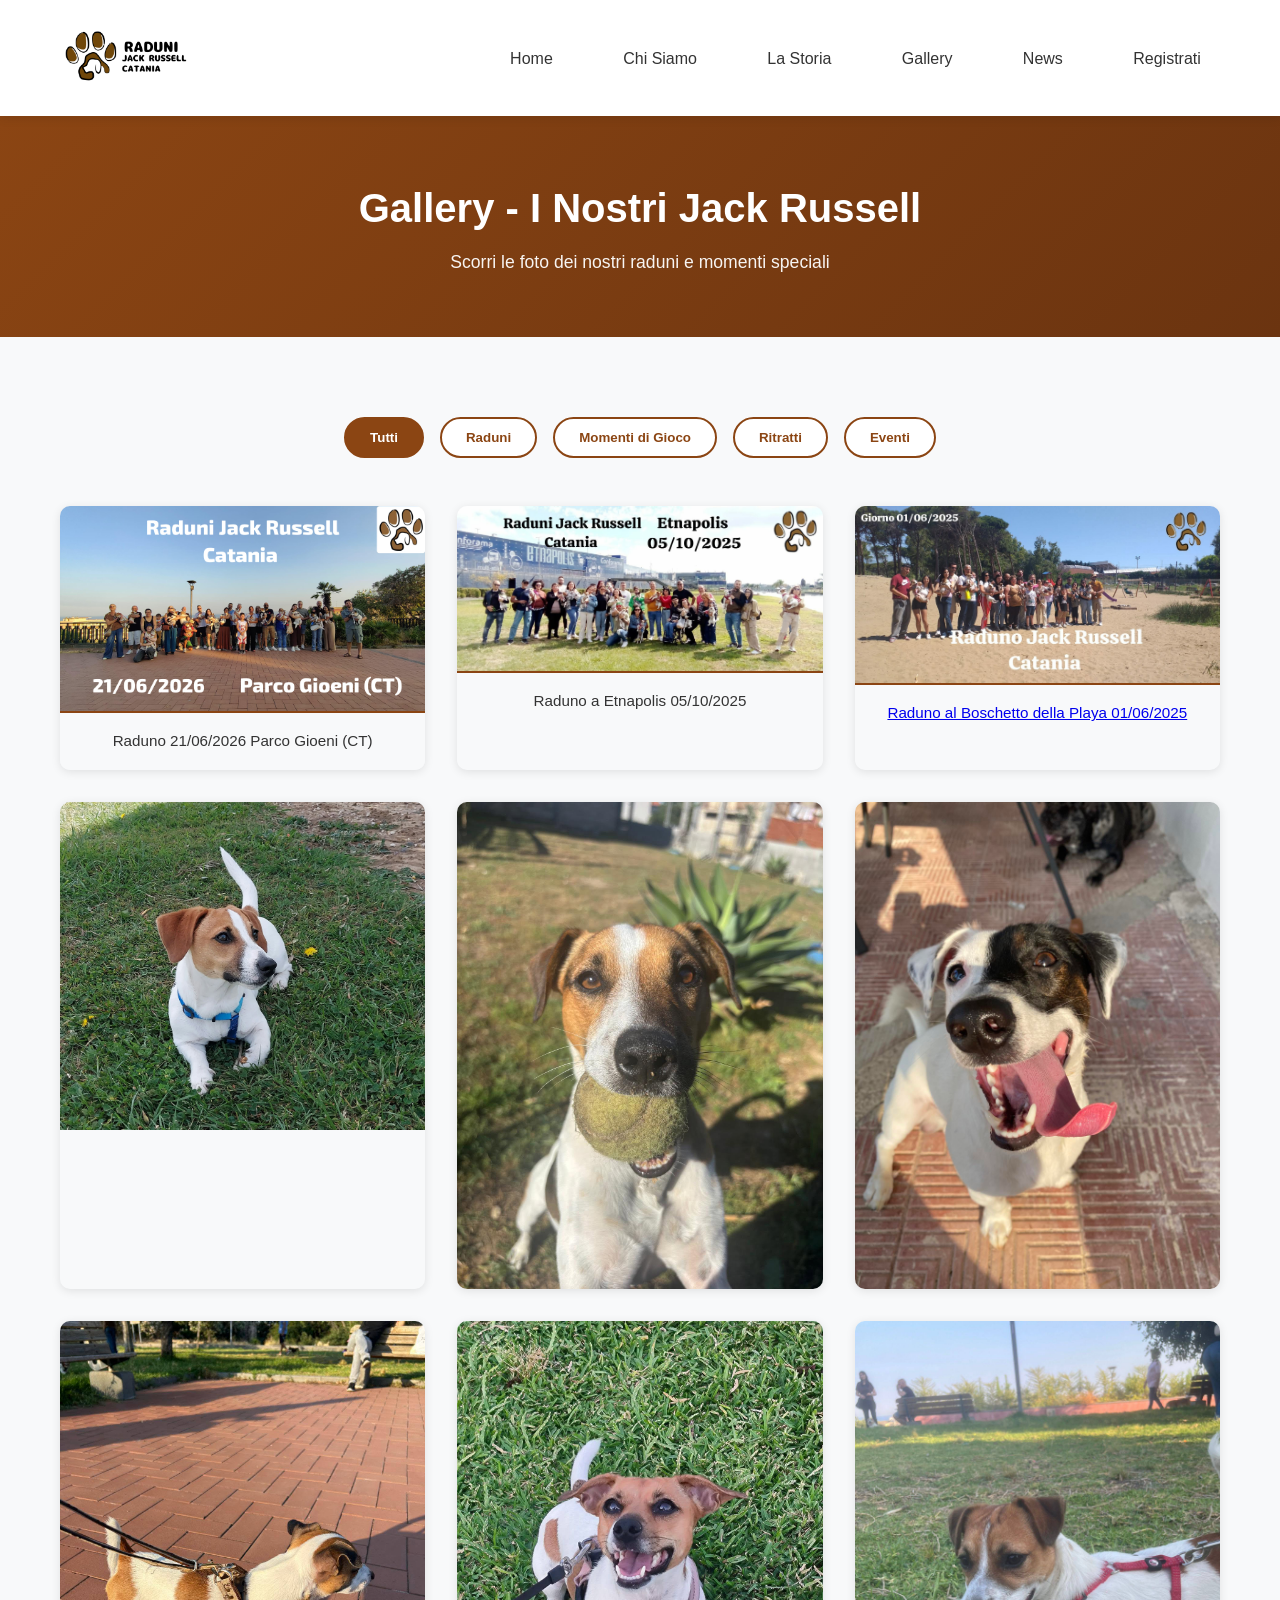
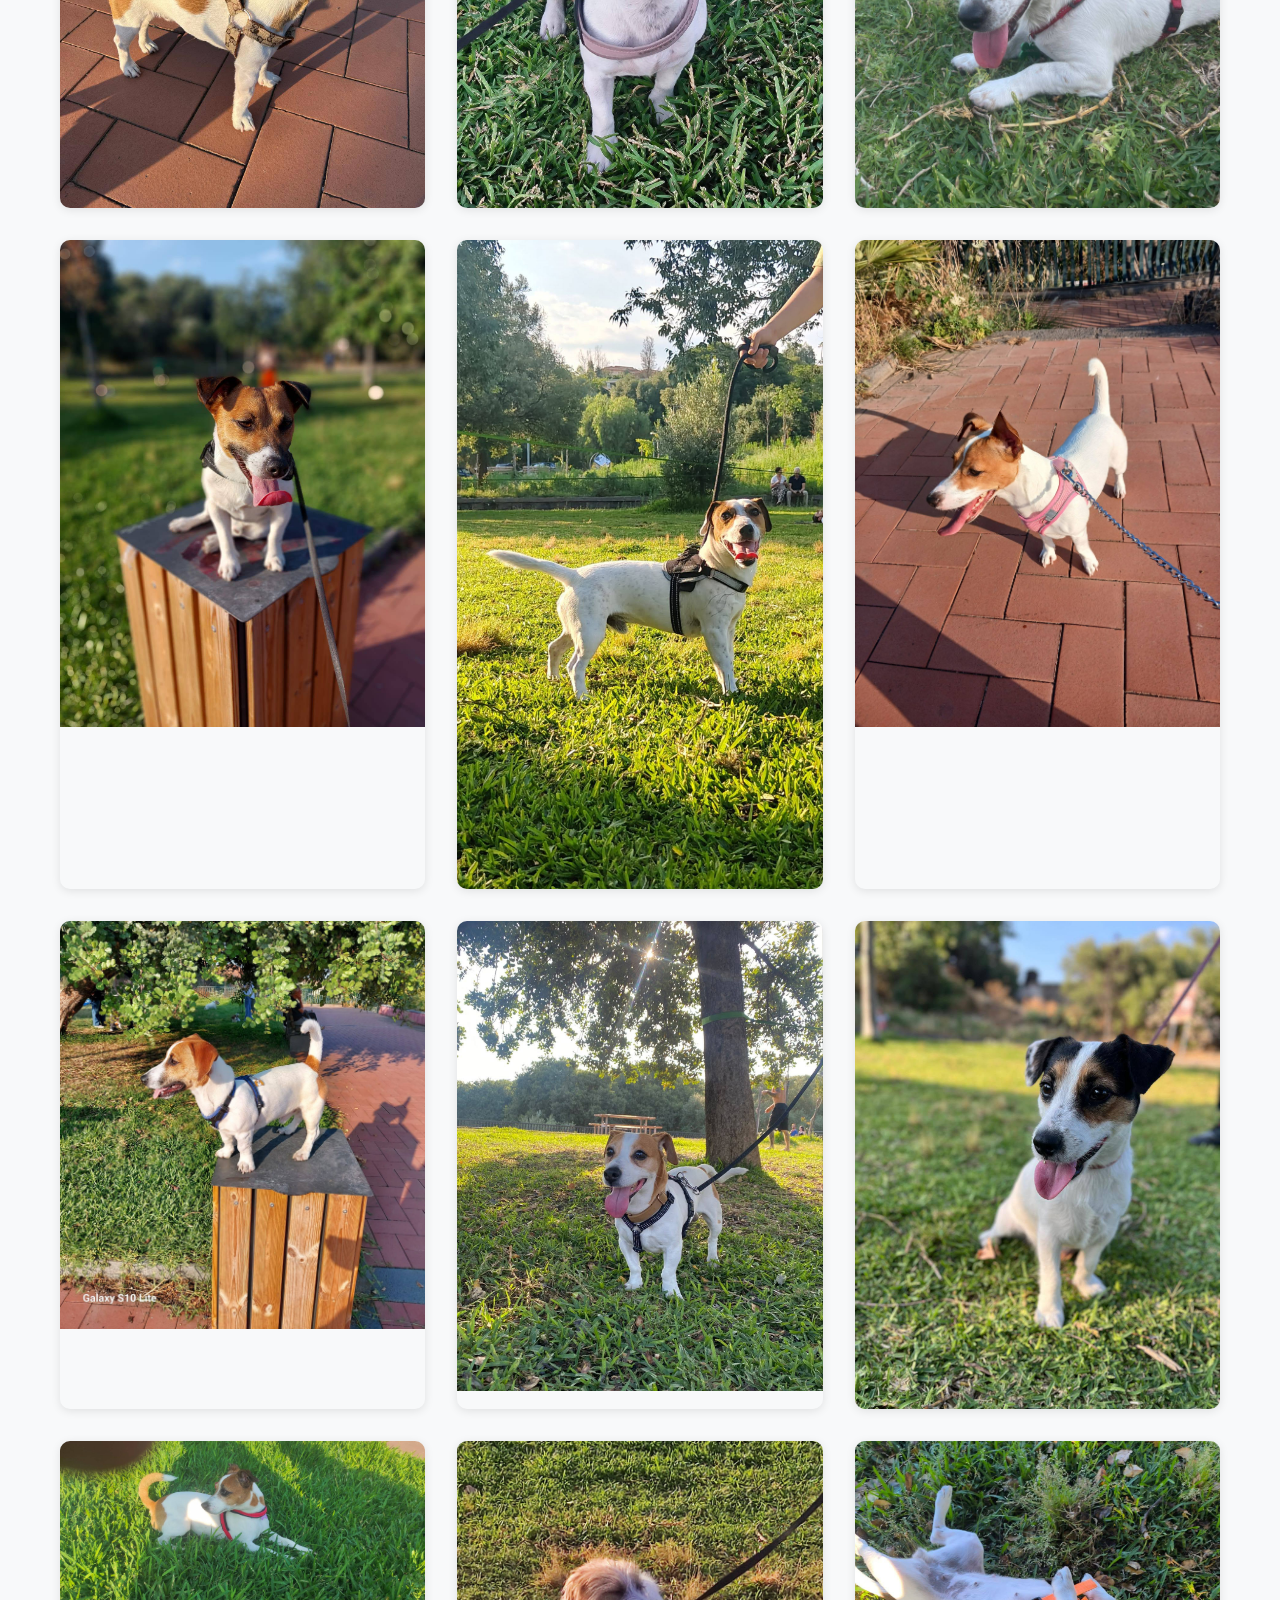
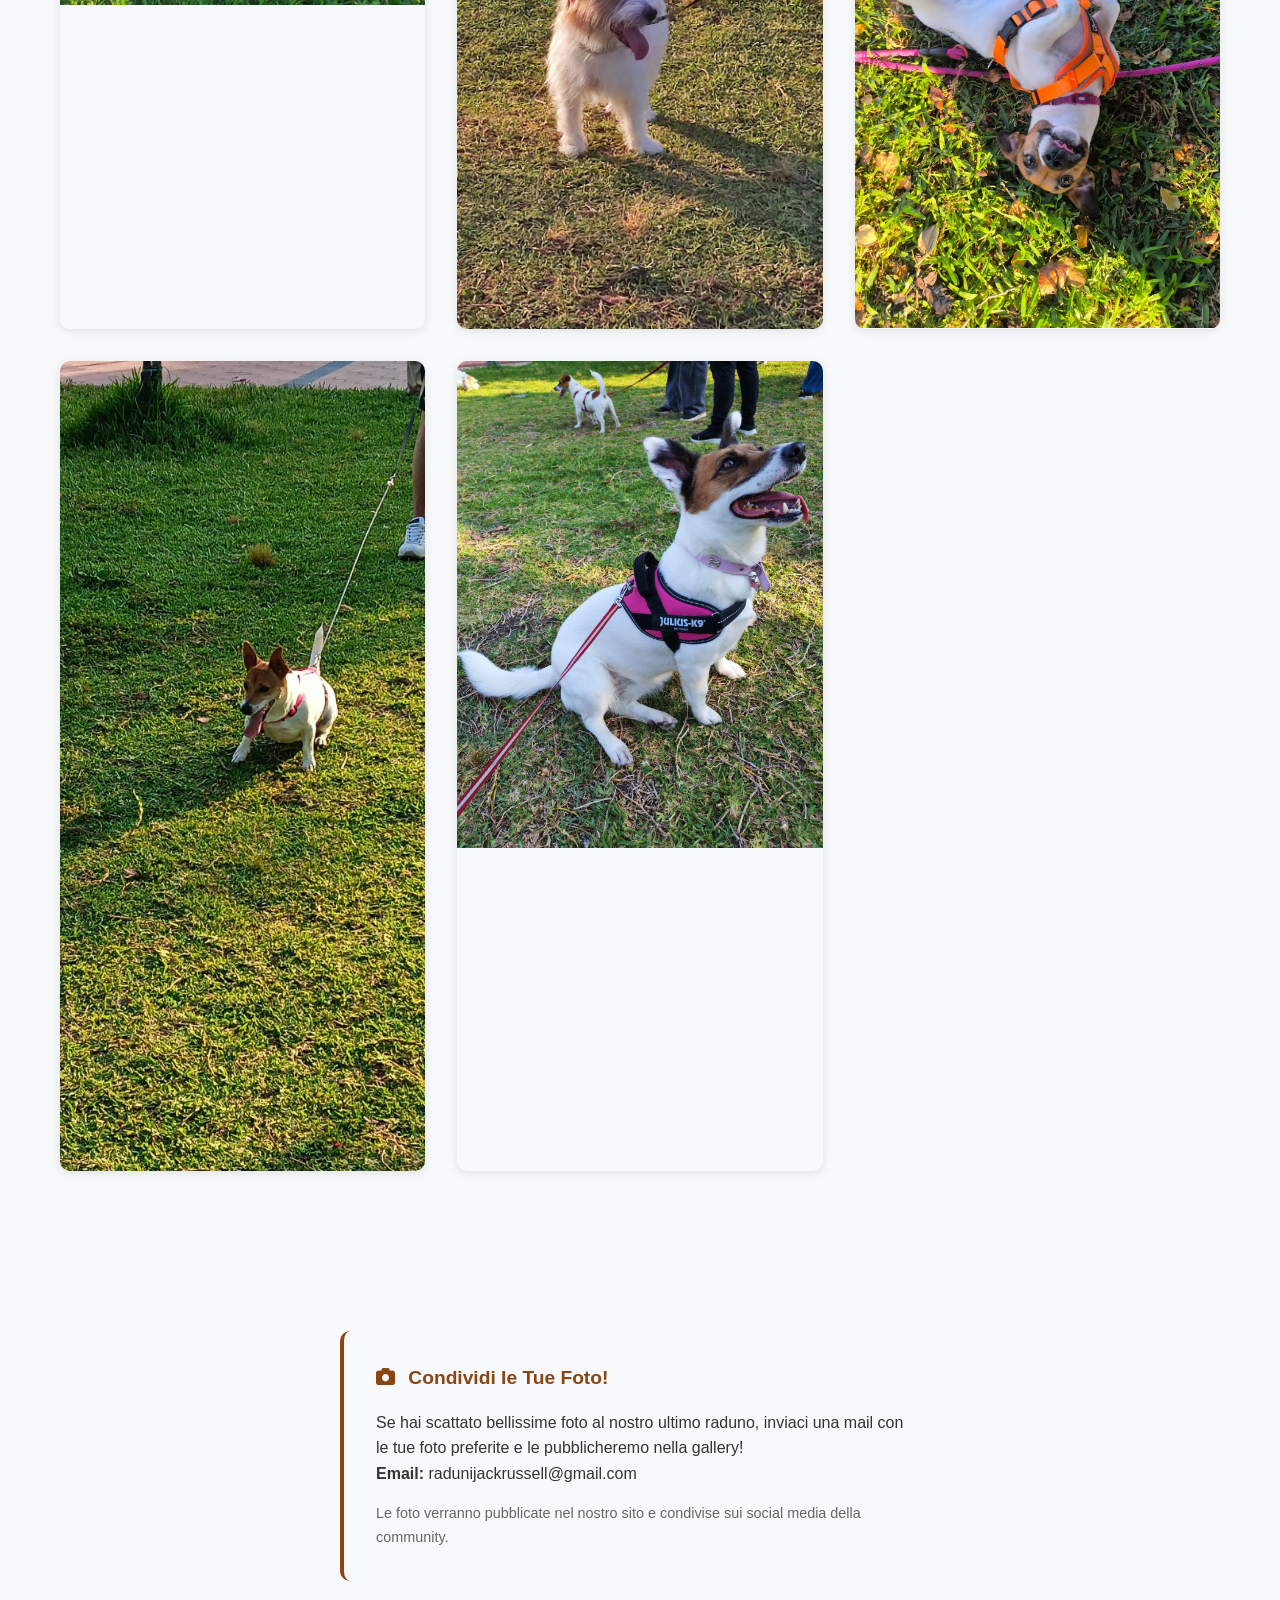
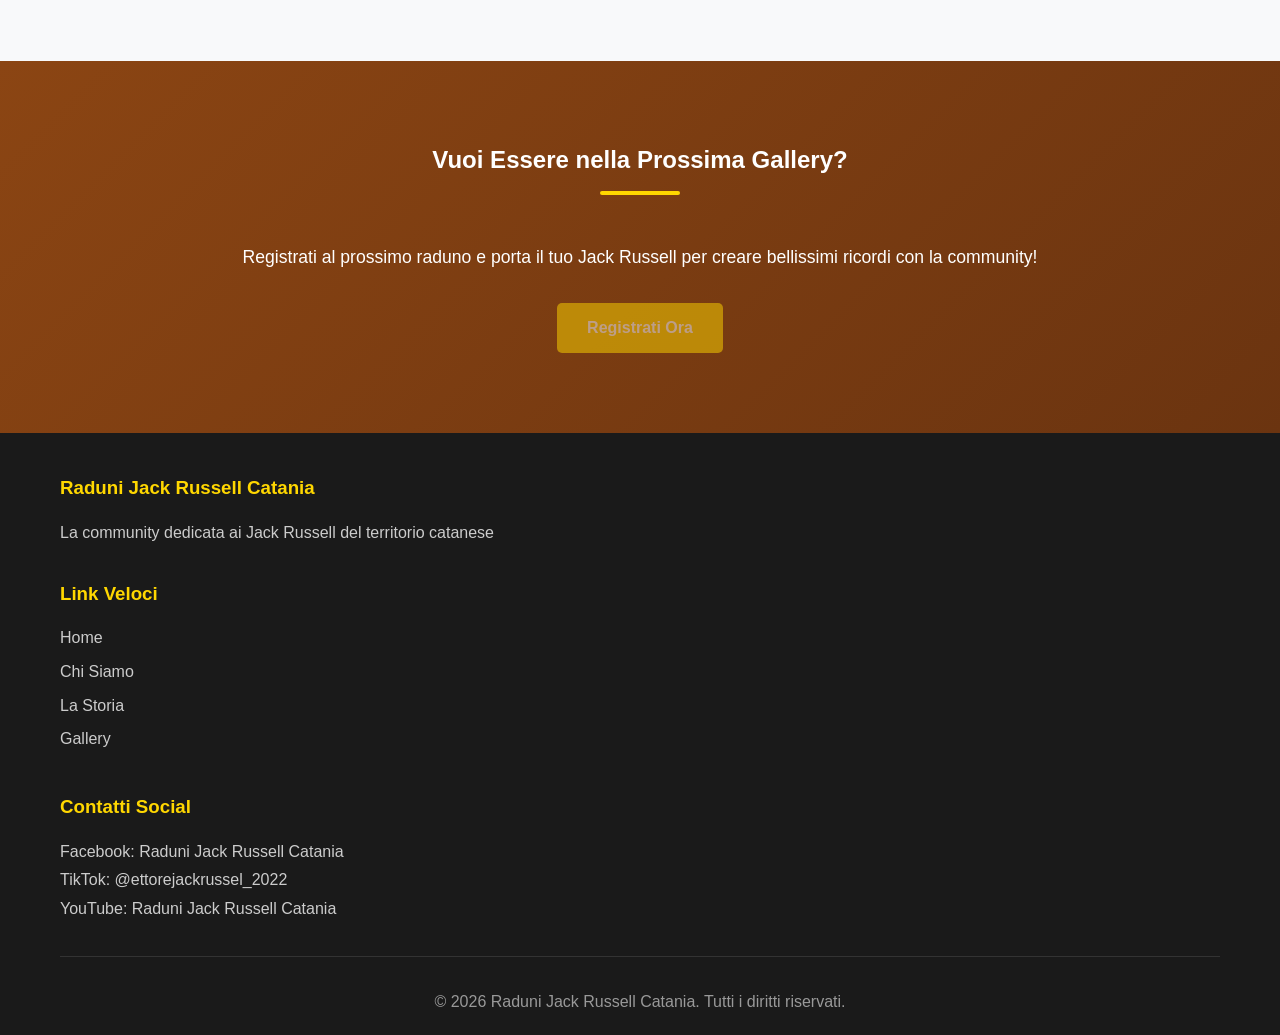
<file: gallery.html>
<!DOCTYPE html>
<html lang="it">
<head>
    <meta charset="UTF-8">
    <meta name="viewport" content="width=device-width, initial-scale=1.0">
    <title>Gallery - Raduni Jack Russell Catania</title>
    <link rel="stylesheet" href="style.css">
    <link rel="stylesheet" href="https://cdnjs.cloudflare.com/ajax/libs/font-awesome/6.4.0/css/all.min.css">
</head>
<body>
    <!-- Navigation -->
    <nav class="navbar">
        <div class="container">
            <div class="nav-wrapper">
                <a href="index.html" class="logo">
                    <img src="images/raduni.png" alt="Logo Raduni Jack Russell" class="logo-img">
                </a>
                <button class="hamburger" id="hamburger">
                    <span></span>
                    <span></span>
                    <span></span>
                </button>
                <ul class="nav-menu" id="navMenu">
                    <li><a href="index.html" class="nav-link">Home</a></li>
                    <li><a href="chi-siamo.html" class="nav-link">Chi Siamo</a></li>
                    <li><a href="la-storia.html" class="nav-link">La Storia</a></li>
                    <li><a href="gallery.html" class="nav-link">Gallery</a></li>
                    <li><a href="news.html" class="nav-link">News</a></li>
                    <li><a href="index.html#registrati" class="nav-link">Registrati</a></li>
                </ul>
            </div>
        </div>
    </nav>

    <!-- Page Header -->
    <section class="page-header">
        <div class="container">
            <h1>Gallery - I Nostri Jack Russell</h1>
            <p>Scorri le foto dei nostri raduni e momenti speciali</p>
        </div>
    </section>

    <!-- Gallery Section -->
    <section class="section gallery-page">
        <div class="container">
            <div class="gallery-filter">
                <button class="filter-btn active" data-filter="all">Tutti</button>
                <button class="filter-btn" data-filter="raduni">Raduni</button>
                <button class="filter-btn" data-filter="gioco">Momenti di Gioco</button>
                <button class="filter-btn" data-filter="ritratti">Ritratti</button>
                <button class="filter-btn" data-filter="evento">Eventi</button>
            </div>

            <div class="gallery-grid-large">
                <!-- Raduno Parco Gioeni 21/06/2026 -->
                <div class="gallery-item-large" data-filter="raduni">
                    <img src="images/WhatsApp Image 2026-06-21 at 06.15.07.jpeg" alt="Raduno Parco Gioeni" class="gallery-img">
                    <div class="gallery-caption">Raduno 21/06/2026 Parco Gioeni (CT)</div>
                </div>

                <!-- Raduno Etnapolis -->
                <div class="gallery-item-large" data-filter="raduni">
                    <img src="images/etnapolis.jpg" alt="Raduno Etnapolis" class="gallery-img">
                    <div class="gallery-caption">Raduno a Etnapolis 05/10/2025</div>
                </div>

                <!-- Raduno Boschetto -->
                <a href="https://www.facebook.com/photo/?fbid=1888472031694377&set=g.2906953112814785" target="_blank" class="gallery-item-large" data-filter="raduni">
                    <img src="images/boschetto.jpg" alt="Raduno Boschetto" class="gallery-img">
                    <div class="gallery-caption">Raduno al Boschetto della Playa 01/06/2025</div>
                </a>

                <!-- Foto 7 - Locale -->
                <div class="gallery-item-large" data-filter="gioco">
                    <img src="images/foto1.jpg" alt="Foto 7" class="gallery-img">
                </div>

                <!-- Foto 8 - Locale -->
                <div class="gallery-item-large" data-filter="ritratti">
                    <img src="images/foto2.jpg" alt="Foto 8" class="gallery-img">
                </div>

                <!-- Foto 9 - Locale -->
                <div class="gallery-item-large" data-filter="ritratti">
                    <img src="images/foto3.jpg" alt="Foto 9" class="gallery-img">
                </div>

                <div class="gallery-item-large" data-filter="raduni">
                    <img src="images/726391910_122182389632796319_5161970461154276790_n.jpg" alt="Foto raduno 1" class="gallery-img">
                </div>
                <div class="gallery-item-large" data-filter="raduni">
                    <img src="images/726411928_122182389182796319_555183149375494166_n.jpg" alt="Foto raduno 2" class="gallery-img">
                </div>
                <div class="gallery-item-large" data-filter="raduni">
                    <img src="images/726596874_122182389350796319_8968980299899370214_n.jpg" alt="Foto raduno 3" class="gallery-img">
                </div>
                <div class="gallery-item-large" data-filter="raduni">
                    <img src="images/727465719_122182389224796319_3372846479382373364_n.jpg" alt="Foto raduno 4" class="gallery-img">
                </div>
                <div class="gallery-item-large" data-filter="raduni">
                    <img src="images/727613677_122182388864796319_2498912098667959413_n.jpg" alt="Foto raduno 5" class="gallery-img">
                </div>
                <div class="gallery-item-large" data-filter="raduni">
                    <img src="images/727691834_122182388960796319_7523803697025115160_n.jpg" alt="Foto raduno 6" class="gallery-img">
                </div>
                <div class="gallery-item-large" data-filter="raduni">
                    <img src="images/727788147_122182389530796319_7516172388371354372_n.jpg" alt="Foto raduno 7" class="gallery-img">
                </div>
                <div class="gallery-item-large" data-filter="raduni">
                    <img src="images/727989353_122182389392796319_4342905425495238902_n.jpg" alt="Foto raduno 8" class="gallery-img">
                </div>
                <div class="gallery-item-large" data-filter="raduni">
                    <img src="images/728020761_122182388912796319_2174838779249386308_n.jpg" alt="Foto raduno 9" class="gallery-img">
                </div>
                <div class="gallery-item-large" data-filter="raduni">
                    <img src="images/728175355_122182389440796319_4399633241962859971_n.jpg" alt="Foto raduno 10" class="gallery-img">
                </div>
                <div class="gallery-item-large" data-filter="raduni">
                    <img src="images/728243370_122182389764796319_3152680465666734156_n.jpg" alt="Foto raduno 11" class="gallery-img">
                </div>
                <div class="gallery-item-large" data-filter="raduni">
                    <img src="images/728245103_122182389008796319_228398192713204186_n.jpg" alt="Foto raduno 12" class="gallery-img">
                </div>
                <div class="gallery-item-large" data-filter="raduni">
                    <img src="images/728286714_122182389584796319_4346375647649374207_n.jpg" alt="Foto raduno 13" class="gallery-img">
                </div>
                <div class="gallery-item-large" data-filter="raduni">
                    <img src="images/729467012_122182389098796319_206924192386854558_n.jpg" alt="Foto raduno 14" class="gallery-img">
                </div>
            </div>
        </div>
    </section>

    <!-- Upload Info -->
    <section class="section" style="background-color: #f8f9fa;">
        <div class="container">
            <div class="info-box" style="max-width: 600px; margin: 0 auto;">
                <h3><i class="fas fa-camera"></i> Condividi le Tue Foto!</h3>
                <p>Se hai scattato bellissime foto al nostro ultimo raduno, inviaci una mail con le tue foto preferite e le pubblicheremo nella gallery!</p>
                <p><strong>Email:</strong> radunijackrussell@gmail.com</p>
                <p style="margin-top: 1rem; color: #666; font-size: 0.9rem;">Le foto verranno pubblicate nel nostro sito e condivise sui social media della community.</p>
            </div>
        </div>
    </section>

    <!-- Call to Action -->
    <section class="section cta-section">
        <div class="container">
            <h2>Vuoi Essere nella Prossima Gallery?</h2>
            <p>Registrati al prossimo raduno e porta il tuo Jack Russell per creare bellissimi ricordi con la community!</p>
            <a href="https://form.jotform.com/251222759823055" target="_blank" class="btn btn-primary" style="opacity: 0.5; cursor: not-allowed; pointer-events: none;">Registrati Ora</a>
        </div>
    </section>

    <!-- Footer -->
    <footer class="footer">
        <div class="container">
            <div class="footer-content">
                <div class="footer-section">
                    <h3>Raduni Jack Russell Catania</h3>
                    <p>La community dedicata ai Jack Russell del territorio catanese</p>
                </div>
                <div class="footer-section">
                    <h3>Link Veloci</h3>
                    <ul>
                        <li><a href="index.html">Home</a></li>
                        <li><a href="chi-siamo.html">Chi Siamo</a></li>
                        <li><a href="la-storia.html">La Storia</a></li>
                        <li><a href="gallery.html">Gallery</a></li>
                    </ul>
                </div>
                <div class="footer-section">
                    <h3>Contatti Social</h3>
                    <p>Facebook: Raduni Jack Russell Catania</p>
                    <p>TikTok: @ettorejackrussel_2022</p>
                    <p>YouTube: Raduni Jack Russell Catania</p>
                </div>
            </div>
            <div class="footer-bottom">
                <p>&copy; 2026 Raduni Jack Russell Catania. Tutti i diritti riservati.</p>
            </div>
        </div>
    </footer>

    <script src="script.js"></script>
    <script>
        // Gallery Filter
        document.querySelectorAll('.filter-btn').forEach(btn => {
            btn.addEventListener('click', (e) => {
                const filter = e.target.dataset.filter;
                
                // Update active button
                document.querySelectorAll('.filter-btn').forEach(b => b.classList.remove('active'));
                e.target.classList.add('active');
                
                // Filter gallery items
                document.querySelectorAll('.gallery-item-large').forEach(item => {
                    if (filter === 'all' || item.dataset.filter === filter) {
                        item.style.display = 'block';
                        setTimeout(() => item.style.opacity = '1', 0);
                    } else {
                        item.style.opacity = '0';
                        setTimeout(() => item.style.display = 'none', 300);
                    }
                });
            });
        });
    </script>
</body>
</html>
</file>
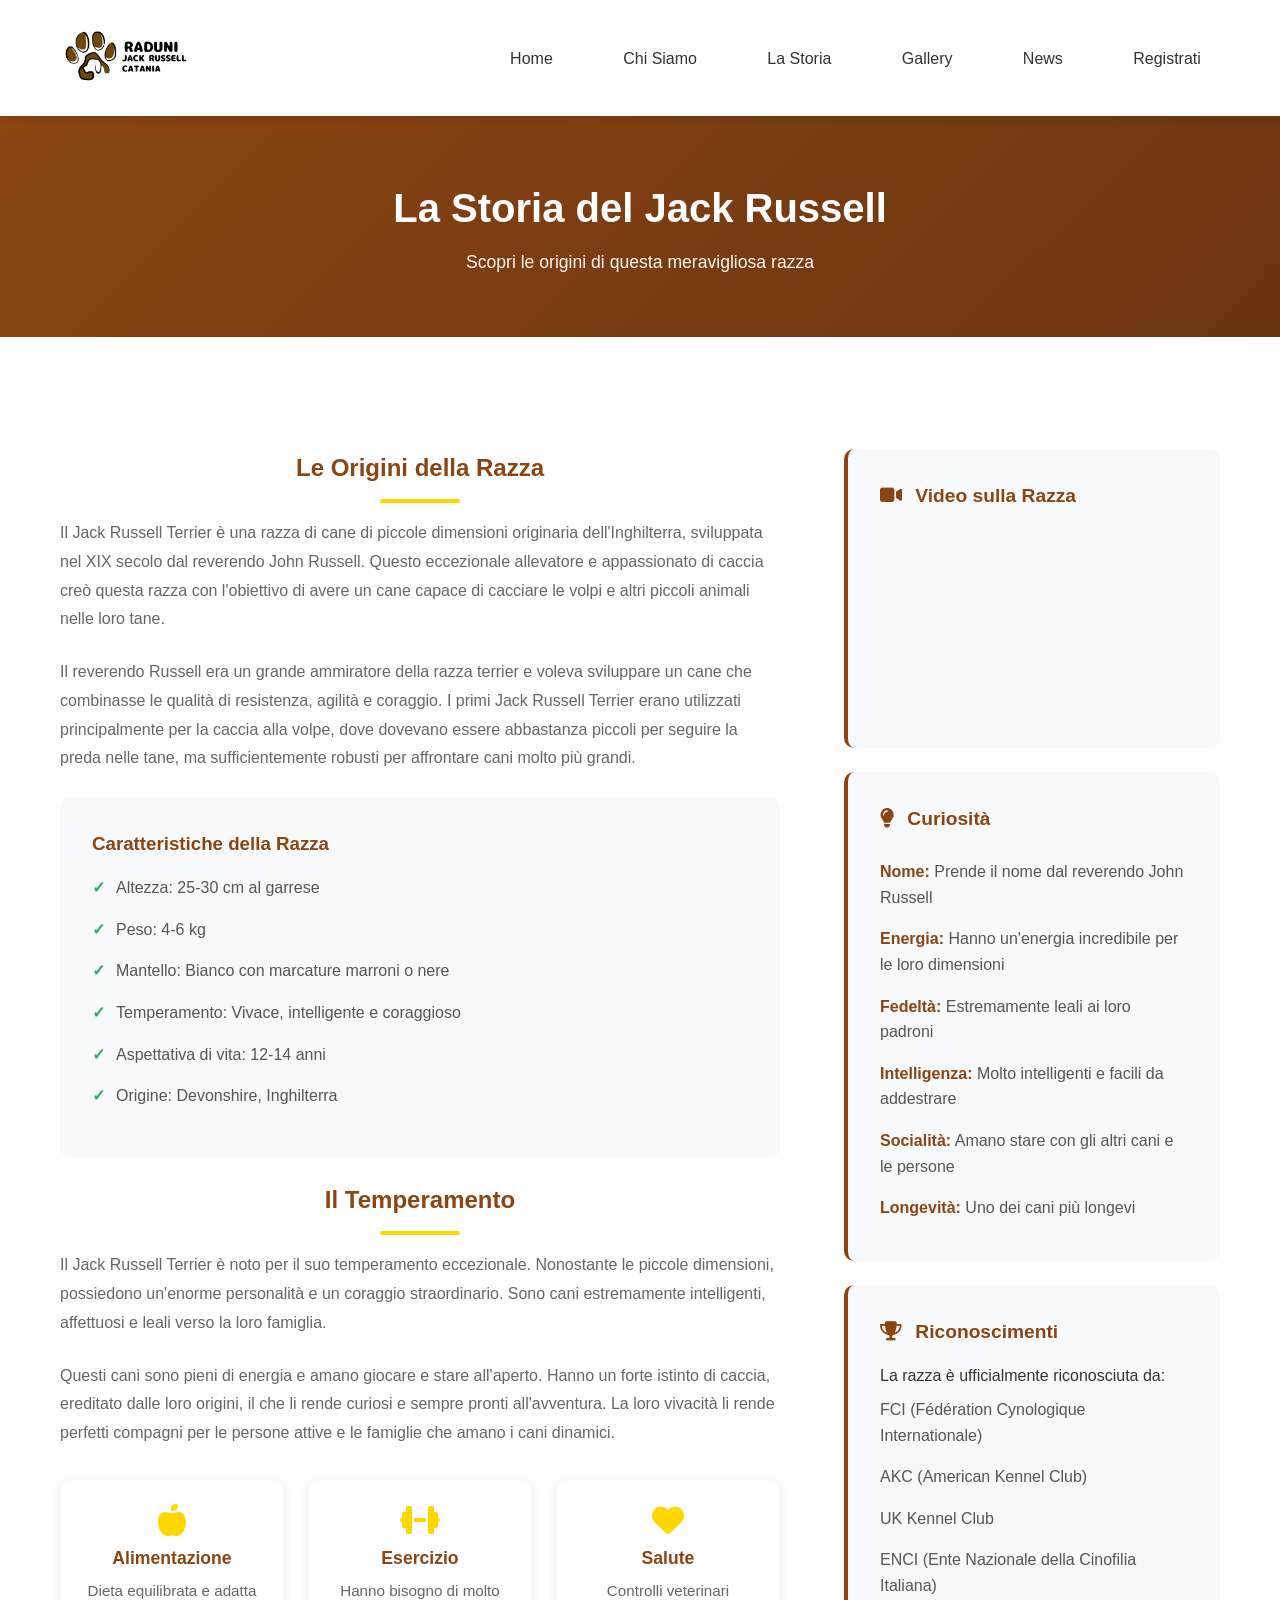
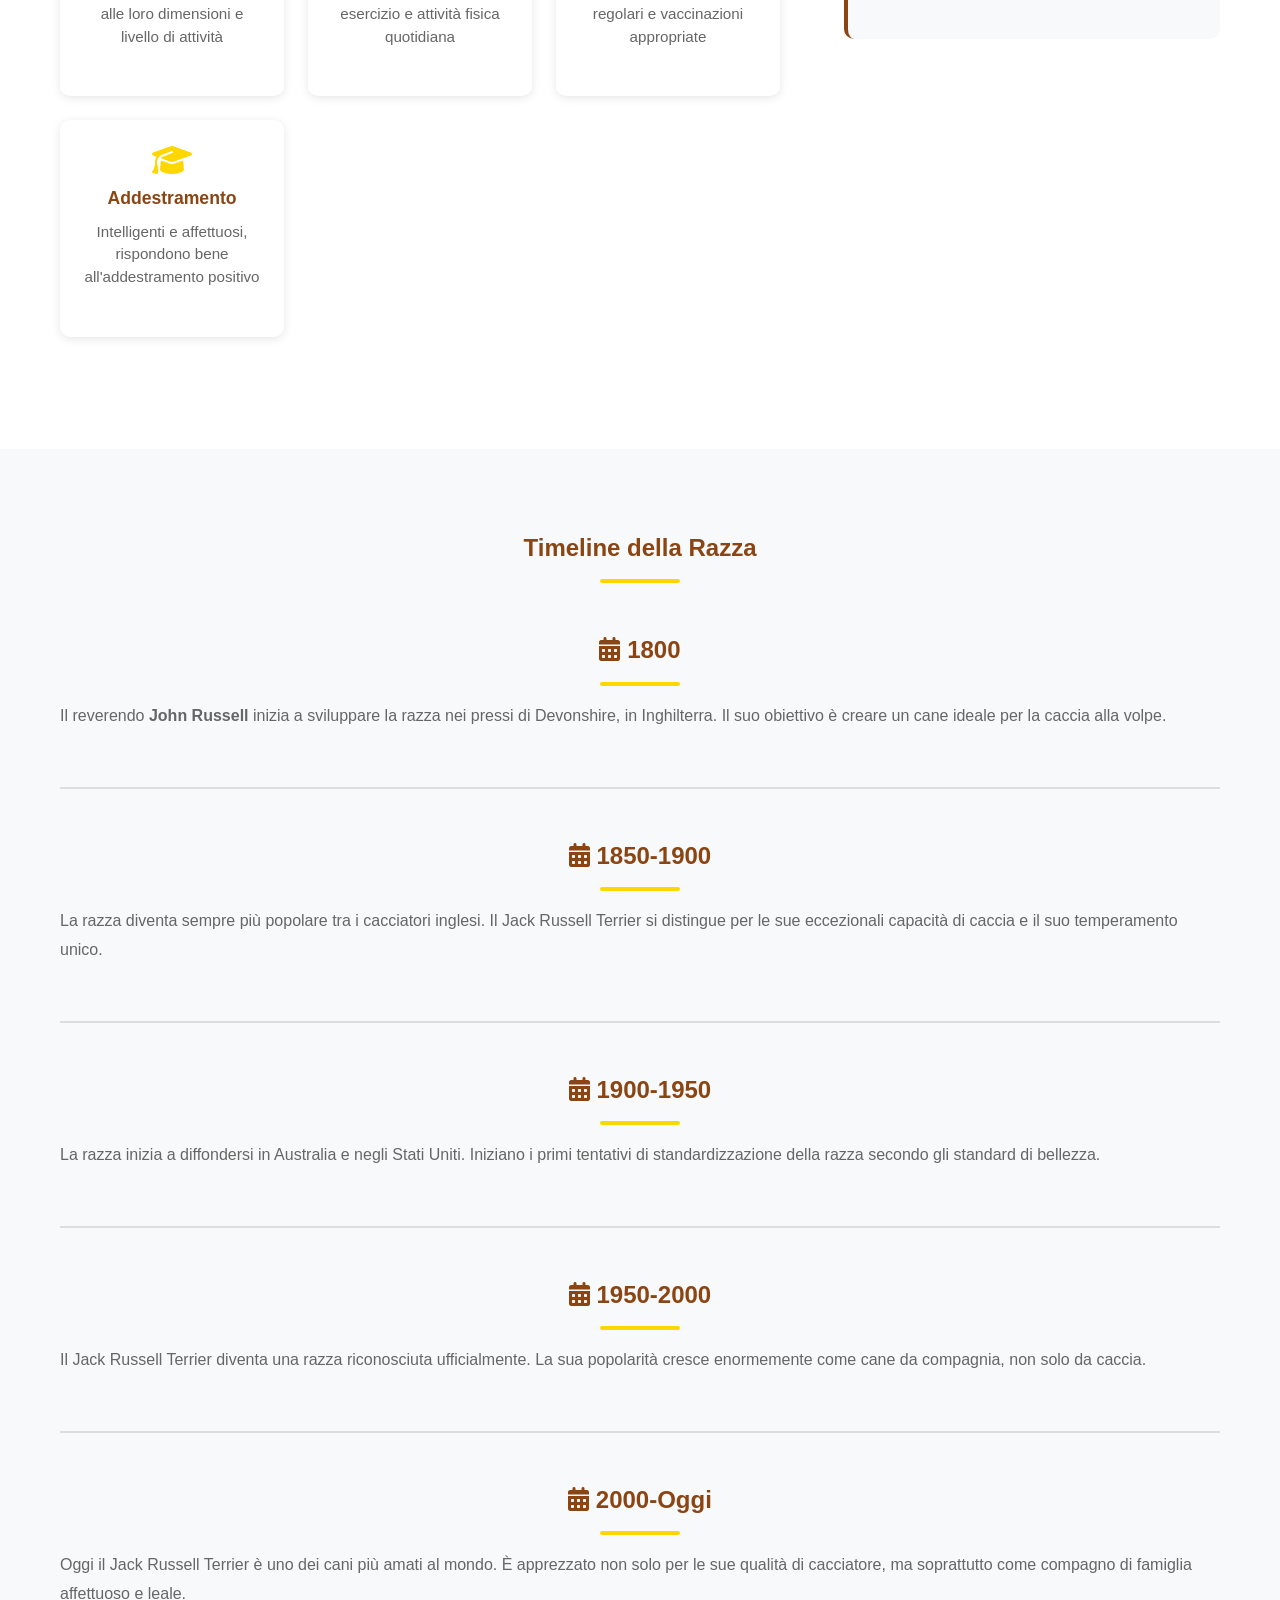
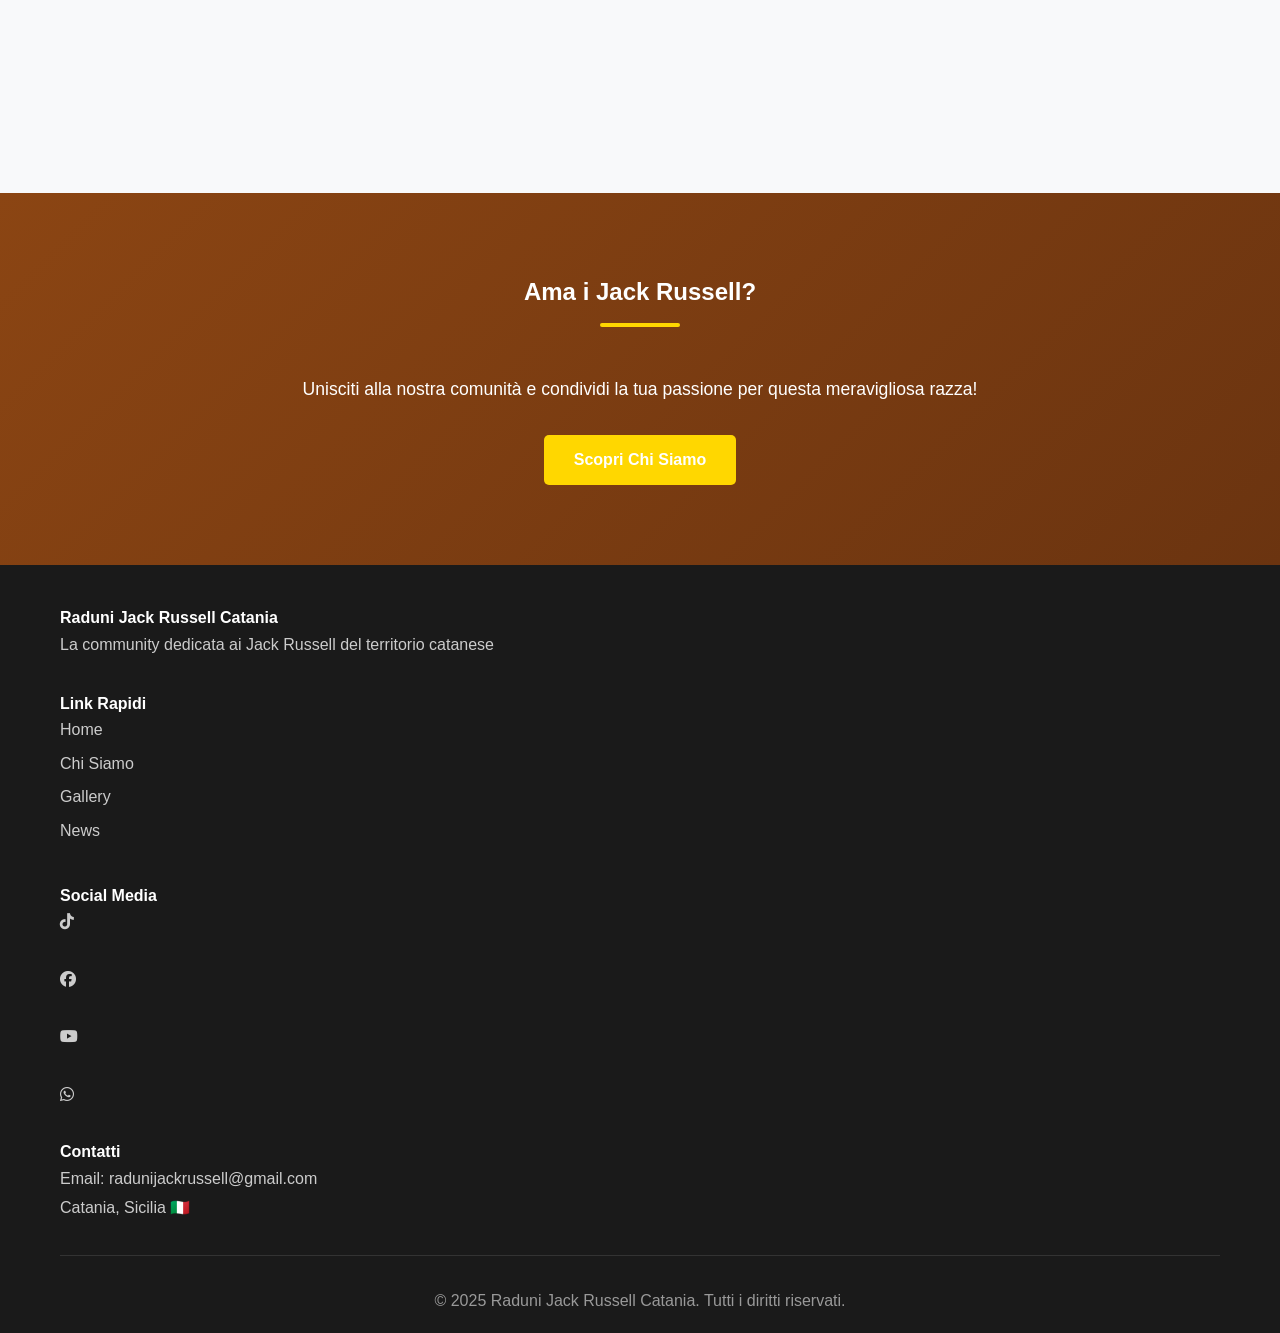
<file: la-storia.html>
<!DOCTYPE html>
<html lang="it">
<head>
    <meta charset="UTF-8">
    <meta name="viewport" content="width=device-width, initial-scale=1.0">
    <title>La Storia - Raduni Jack Russell Catania</title>
    <link rel="stylesheet" href="style.css">
    <link rel="stylesheet" href="https://cdnjs.cloudflare.com/ajax/libs/font-awesome/6.4.0/css/all.min.css">
</head>
<body>
    <!-- Navigation -->
    <nav class="navbar">
        <div class="container">
            <div class="nav-wrapper">
                <a href="index.html" class="logo">
                    <img src="images/raduni.png" alt="Logo Raduni Jack Russell" class="logo-img">
                </a>
                <button class="hamburger" id="hamburger">
                    <span></span>
                    <span></span>
                    <span></span>
                </button>
                <ul class="nav-menu" id="navMenu">
                    <li><a href="index.html" class="nav-link">Home</a></li>
                    <li><a href="chi-siamo.html" class="nav-link">Chi Siamo</a></li>
                    <li><a href="la-storia.html" class="nav-link">La Storia</a></li>
                    <li><a href="gallery.html" class="nav-link">Gallery</a></li>
                    <li><a href="news.html" class="nav-link">News</a></li>
                    <li><a href="#registrati" class="nav-link">Registrati</a></li>
                </ul>
            </div>
        </div>
    </nav>

    <!-- Page Header -->
    <div class="page-header">
        <h1>La Storia del Jack Russell</h1>
        <p>Scopri le origini di questa meravigliosa razza</p>
    </div>

    <!-- Content -->
    <section class="section">
        <div class="container">
            <div class="content-grid">
                <div class="content-left">
                    <h2>Le Origini della Razza</h2>
                    <p>Il Jack Russell Terrier è una razza di cane di piccole dimensioni originaria dell'Inghilterra, sviluppata nel XIX secolo dal reverendo John Russell. Questo eccezionale allevatore e appassionato di caccia creò questa razza con l'obiettivo di avere un cane capace di cacciare le volpi e altri piccoli animali nelle loro tane.</p>
                    
                    <p>Il reverendo Russell era un grande ammiratore della razza terrier e voleva sviluppare un cane che combinasse le qualità di resistenza, agilità e coraggio. I primi Jack Russell Terrier erano utilizzati principalmente per la caccia alla volpe, dove dovevano essere abbastanza piccoli per seguire la preda nelle tane, ma sufficientemente robusti per affrontare cani molto più grandi.</p>

                    <div class="characteristics-list">
                        <h3>Caratteristiche della Razza</h3>
                        <ul>
                            <li>Altezza: 25-30 cm al garrese</li>
                            <li>Peso: 4-6 kg</li>
                            <li>Mantello: Bianco con marcature marroni o nere</li>
                            <li>Temperamento: Vivace, intelligente e coraggioso</li>
                            <li>Aspettativa di vita: 12-14 anni</li>
                            <li>Origine: Devonshire, Inghilterra</li>
                        </ul>
                    </div>

                    <h2>Il Temperamento</h2>
                    <p>Il Jack Russell Terrier è noto per il suo temperamento eccezionale. Nonostante le piccole dimensioni, possiedono un'enorme personalità e un coraggio straordinario. Sono cani estremamente intelligenti, affettuosi e leali verso la loro famiglia.</p>

                    <p>Questi cani sono pieni di energia e amano giocare e stare all'aperto. Hanno un forte istinto di caccia, ereditato dalle loro origini, il che li rende curiosi e sempre pronti all'avventura. La loro vivacità li rende perfetti compagni per le persone attive e le famiglie che amano i cani dinamici.</p>

                    <div class="care-grid">
                        <div class="care-item">
                            <i class="fas fa-apple-alt"></i>
                            <h4>Alimentazione</h4>
                            <p>Dieta equilibrata e adatta alle loro dimensioni e livello di attività</p>
                        </div>
                        <div class="care-item">
                            <i class="fas fa-dumbbell"></i>
                            <h4>Esercizio</h4>
                            <p>Hanno bisogno di molto esercizio e attività fisica quotidiana</p>
                        </div>
                        <div class="care-item">
                            <i class="fas fa-heart"></i>
                            <h4>Salute</h4>
                            <p>Controlli veterinari regolari e vaccinazioni appropriate</p>
                        </div>
                        <div class="care-item">
                            <i class="fas fa-graduation-cap"></i>
                            <h4>Addestramento</h4>
                            <p>Intelligenti e affettuosi, rispondono bene all'addestramento positivo</p>
                        </div>
                    </div>
                </div>

                <aside class="content-right">
                    <!-- Video YouTube -->
                    <div class="info-box">
                        <h3><i class="fas fa-video"></i> Video sulla Razza</h3>
                        <div style="position: relative; width: 100%; padding-bottom: 56.25%; height: 0; overflow: hidden; border-radius: 10px; margin-bottom: 1rem;">
                            <iframe style="position: absolute; top: 0; left: 0; width: 100%; height: 100%; border: none; border-radius: 10px;" src="https://www.youtube.com/embed/eZgUapsF9vo" allowfullscreen="" allow="accelerometer; autoplay; clipboard-write; encrypted-media; gyroscope; picture-in-picture; web-share"></iframe>
                        </div>
                    </div>

                    <!-- Info Box Curiosità -->
                    <div class="info-box">
                        <h3><i class="fas fa-lightbulb"></i> Curiosità</h3>
                        <ul class="feature-list">
                            <li><strong>Nome:</strong> Prende il nome dal reverendo John Russell</li>
                            <li><strong>Energia:</strong> Hanno un'energia incredibile per le loro dimensioni</li>
                            <li><strong>Fedeltà:</strong> Estremamente leali ai loro padroni</li>
                            <li><strong>Intelligenza:</strong> Molto intelligenti e facili da addestrare</li>
                            <li><strong>Socialità:</strong> Amano stare con gli altri cani e le persone</li>
                            <li><strong>Longevità:</strong> Uno dei cani più longevi</li>
                        </ul>
                    </div>

                    <!-- Info Box Riconoscimenti -->
                    <div class="info-box">
                        <h3><i class="fas fa-trophy"></i> Riconoscimenti</h3>
                        <p>La razza è ufficialmente riconosciuta da:</p>
                        <ul class="feature-list">
                            <li>FCI (Fédération Cynologique Internationale)</li>
                            <li>AKC (American Kennel Club)</li>
                            <li>UK Kennel Club</li>
                            <li>ENCI (Ente Nazionale della Cinofilia Italiana)</li>
                        </ul>
                    </div>
                </aside>
            </div>
        </div>
    </section>

    <!-- Timeline -->
    <section class="section storia-section">
        <div class="container">
            <h2>Timeline della Razza</h2>
            
            <div class="story-section">
                <h2><i class="fas fa-calendar-alt"></i> 1800</h2>
                <p>Il reverendo <strong>John Russell</strong> inizia a sviluppare la razza nei pressi di Devonshire, in Inghilterra. Il suo obiettivo è creare un cane ideale per la caccia alla volpe.</p>
            </div>

            <div class="story-section">
                <h2><i class="fas fa-calendar-alt"></i> 1850-1900</h2>
                <p>La razza diventa sempre più popolare tra i cacciatori inglesi. Il Jack Russell Terrier si distingue per le sue eccezionali capacità di caccia e il suo temperamento unico.</p>
            </div>

            <div class="story-section">
                <h2><i class="fas fa-calendar-alt"></i> 1900-1950</h2>
                <p>La razza inizia a diffondersi in Australia e negli Stati Uniti. Iniziano i primi tentativi di standardizzazione della razza secondo gli standard di bellezza.</p>
            </div>

            <div class="story-section">
                <h2><i class="fas fa-calendar-alt"></i> 1950-2000</h2>
                <p>Il Jack Russell Terrier diventa una razza riconosciuta ufficialmente. La sua popolarità cresce enormemente come cane da compagnia, non solo da caccia.</p>
            </div>

            <div class="story-section">
                <h2><i class="fas fa-calendar-alt"></i> 2000-Oggi</h2>
                <p>Oggi il Jack Russell Terrier è uno dei cani più amati al mondo. È apprezzato non solo per le sue qualità di cacciatore, ma soprattutto come compagno di famiglia affettuoso e leale.</p>
            </div>
        </div>
    </section>

    <!-- CTA Section -->
    <section class="section cta-section">
        <div class="container">
            <h2>Ama i Jack Russell?</h2>
            <p>Unisciti alla nostra comunità e condividi la tua passione per questa meravigliosa razza!</p>
            <a href="index.html#chi-siamo" class="btn btn-primary">Scopri Chi Siamo</a>
        </div>
    </section>

    <!-- Footer -->
    <footer class="footer">
        <div class="container">
            <div class="footer-content">
                <div class="footer-section">
                    <h4>Raduni Jack Russell Catania</h4>
                    <p>La community dedicata ai Jack Russell del territorio catanese</p>
                </div>
                <div class="footer-section">
                    <h4>Link Rapidi</h4>
                    <ul>
                        <li><a href="index.html">Home</a></li>
                        <li><a href="chi-siamo.html">Chi Siamo</a></li>
                        <li><a href="gallery.html">Gallery</a></li>
                        <li><a href="news.html">News</a></li>
                    </ul>
                </div>
                <div class="footer-section">
                    <h4>Social Media</h4>
                    <div class="social-links">
                        <a href="https://www.tiktok.com/@radunijakrusselcatania" target="_blank" title="TikTok"><i class="fab fa-tiktok"></i></a>
                        <a href="https://www.facebook.com/groups/raduniJackRussellCatania" target="_blank" title="Facebook"><i class="fab fa-facebook"></i></a>
                        <a href="https://www.youtube.com/@raduniJackRussellCatania" target="_blank" title="YouTube"><i class="fab fa-youtube"></i></a>
                        <a href="https://wa.me/YOUR_NUMBER" target="_blank" title="WhatsApp"><i class="fab fa-whatsapp"></i></a>
                    </div>
                </div>
                <div class="footer-section">
                    <h4>Contatti</h4>
                    <p>Email: radunijackrussell@gmail.com</p>
                    <p>Catania, Sicilia 🇮🇹</p>
                </div>
            </div>
            <div class="footer-bottom">
                <p>&copy; 2025 Raduni Jack Russell Catania. Tutti i diritti riservati.</p>
            </div>
        </div>
    </footer>

    <script src="script.js"></script>
</body>
</html>
</file>
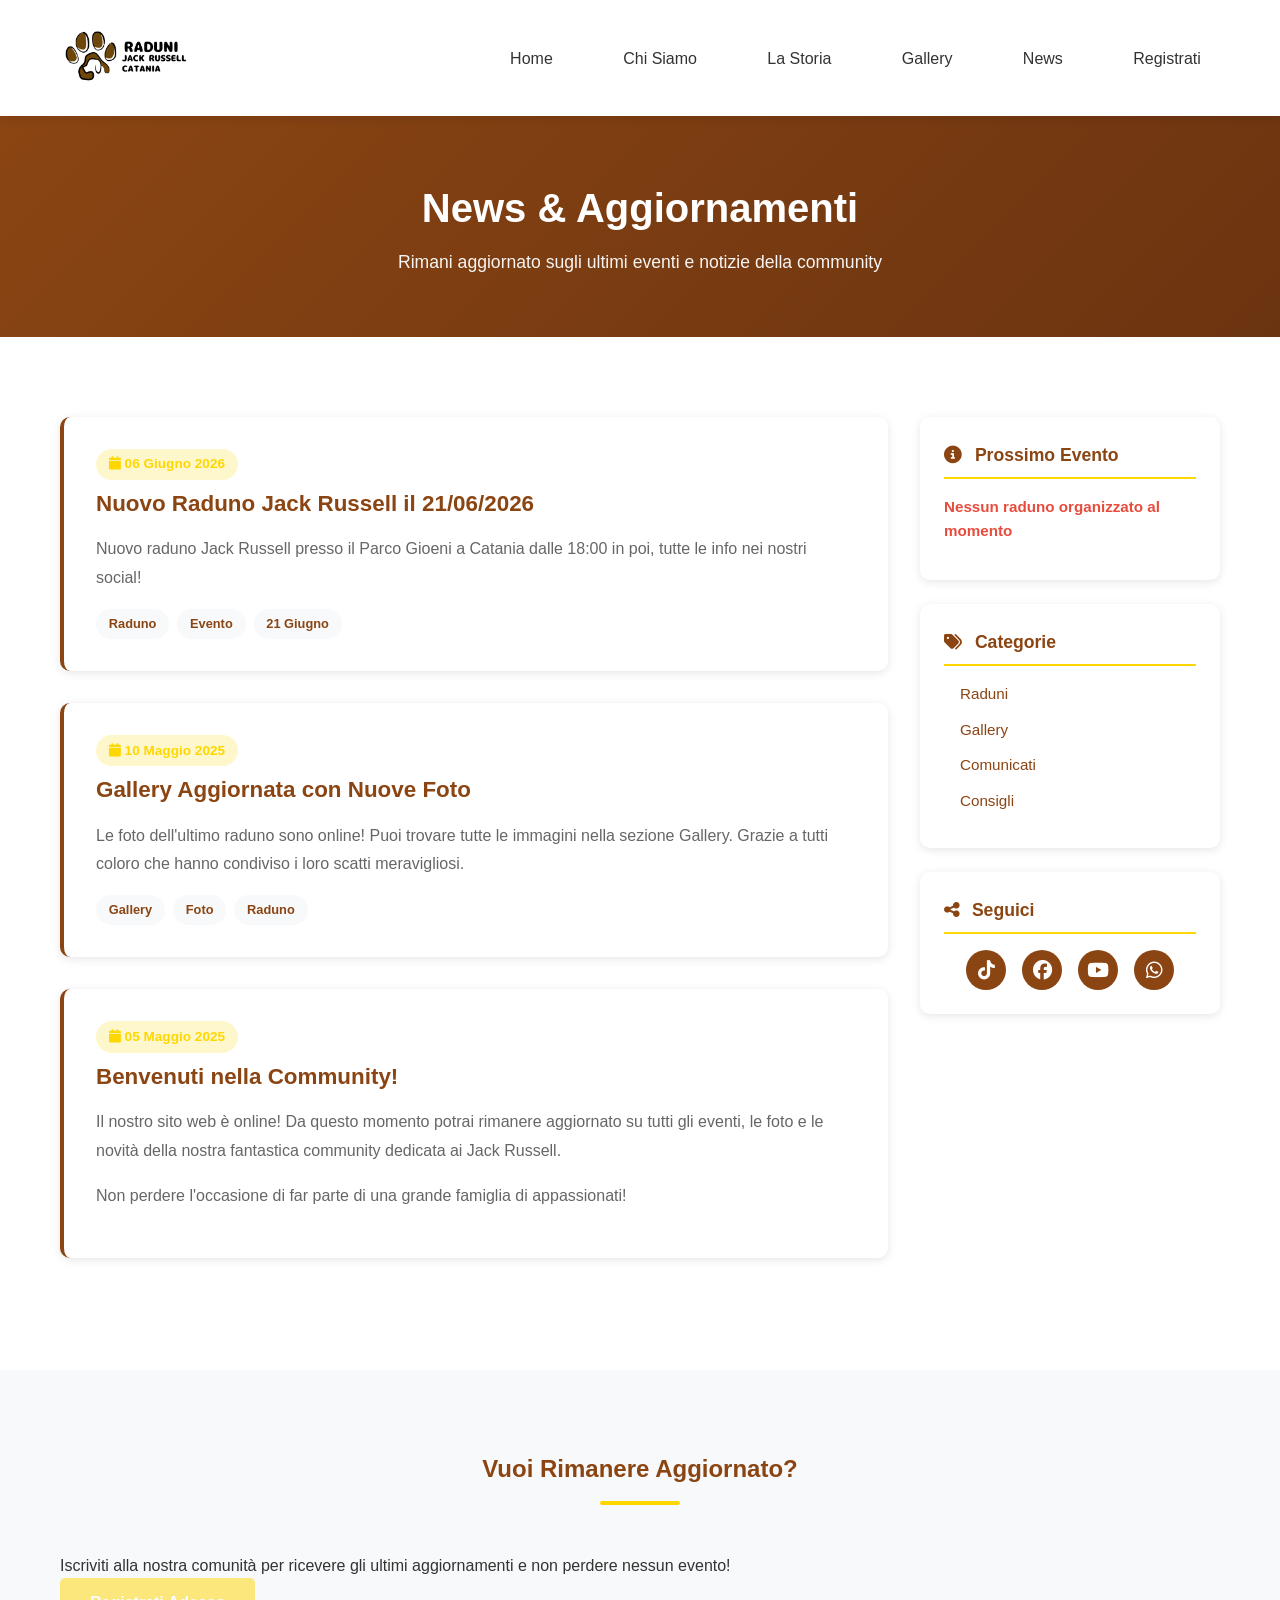
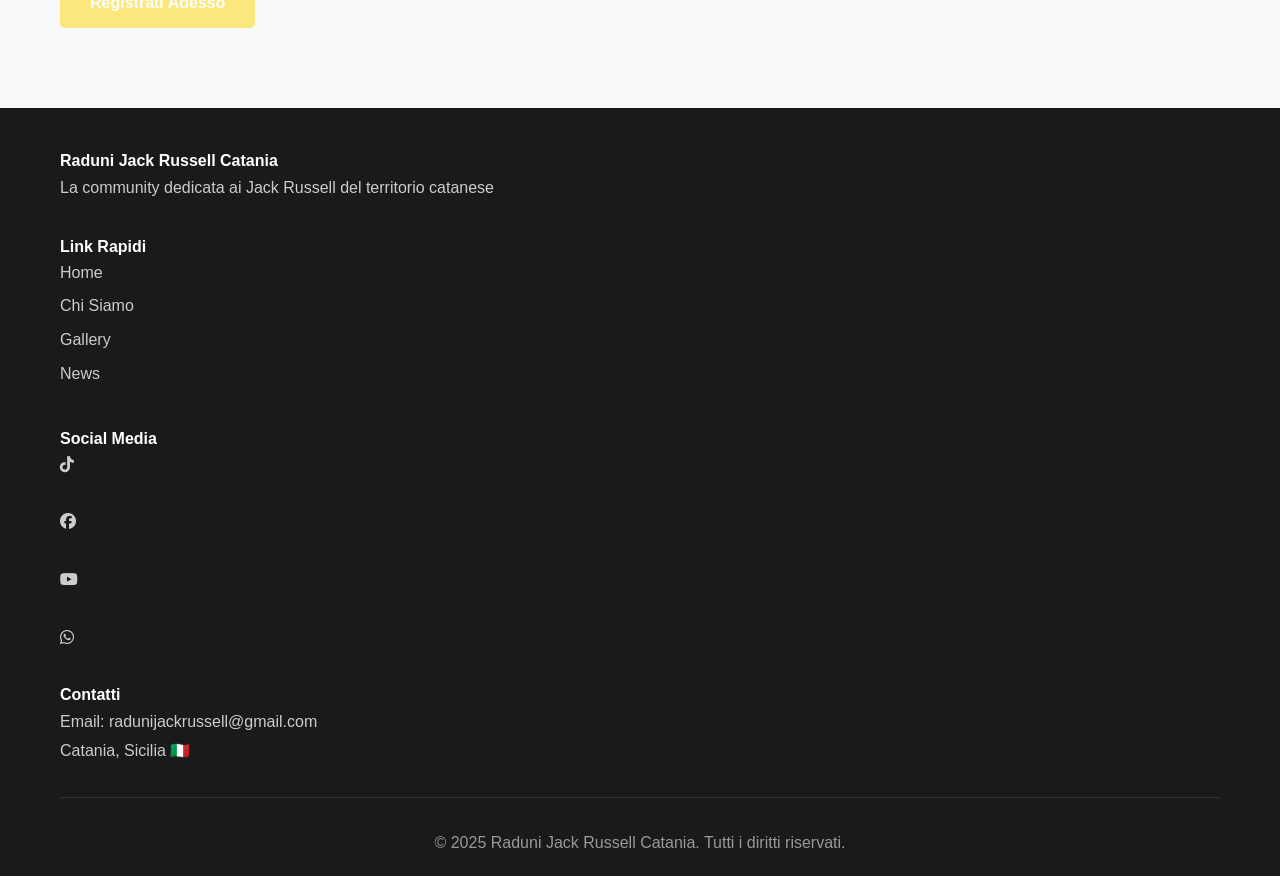
<file: news.html>
<!DOCTYPE html>
<html lang="it">
<head>
    <meta charset="UTF-8">
    <meta name="viewport" content="width=device-width, initial-scale=1.0">
    <title>News - Raduni Jack Russell Catania</title>
    <link rel="stylesheet" href="style.css">
    <link rel="stylesheet" href="https://cdnjs.cloudflare.com/ajax/libs/font-awesome/6.4.0/css/all.min.css">
</head>
<body>
    <!-- Navigation -->
    <nav class="navbar">
        <div class="container">
            <div class="nav-wrapper">
                <a href="index.html" class="logo">
                    <img src="images/raduni.png" alt="Logo Raduni Jack Russell" class="logo-img">
                </a>
                <button class="hamburger" id="hamburger">
                    <span></span>
                    <span></span>
                    <span></span>
                </button>
                <ul class="nav-menu" id="navMenu">
                    <li><a href="index.html" class="nav-link">Home</a></li>
                    <li><a href="chi-siamo.html" class="nav-link">Chi Siamo</a></li>
                    <li><a href="la-storia.html" class="nav-link">La Storia</a></li>
                    <li><a href="gallery.html" class="nav-link">Gallery</a></li>
                    <li><a href="news.html" class="nav-link">News</a></li>
                    <li><a href="#registrati" class="nav-link">Registrati</a></li>
                </ul>
            </div>
        </div>
    </nav>

    <!-- Page Header -->
    <div class="page-header">
        <h1>News & Aggiornamenti</h1>
        <p>Rimani aggiornato sugli ultimi eventi e notizie della community</p>
    </div>

    <!-- News Section -->
    <section class="section">
        <div class="container">
            <div class="news-container">
                <!-- Main News -->
                <div class="news-main">
                    <!-- News Item 1 - Nuovo Raduno -->
                    <article class="news-item">
                        <div class="news-date"><i class="fas fa-calendar"></i> 06 Giugno 2026</div>
                        <h3>Nuovo Raduno Jack Russell il 21/06/2026</h3>
                        <p>Nuovo raduno Jack Russell presso il Parco Gioeni a Catania dalle 18:00 in poi, tutte le info nei nostri social!</p>
                        <div class="news-tags">
                            <span class="tag">Raduno</span>
                            <span class="tag">Evento</span>
                            <span class="tag">21 Giugno</span>
                        </div>
                    </article>
                    
                    <!-- News Item 2 -->
                    <article class="news-item">
                        <div class="news-date"><i class="fas fa-calendar"></i> 10 Maggio 2025</div>
                        <h3>Gallery Aggiornata con Nuove Foto</h3>
                        <p>Le foto dell'ultimo raduno sono online! Puoi trovare tutte le immagini nella sezione Gallery. Grazie a tutti coloro che hanno condiviso i loro scatti meravigliosi.</p>
                        <div class="news-tags">
                            <span class="tag">Gallery</span>
                            <span class="tag">Foto</span>
                            <span class="tag">Raduno</span>
                        </div>
                    </article>

                    <!-- News Item 3 -->
                    <article class="news-item">
                        <div class="news-date"><i class="fas fa-calendar"></i> 05 Maggio 2025</div>
                        <h3>Benvenuti nella Community!</h3>
                        <p>Il nostro sito web è online! Da questo momento potrai rimanere aggiornato su tutti gli eventi, le foto e le novità della nostra fantastica community dedicata ai Jack Russell.</p>
                        <p>Non perdere l'occasione di far parte di una grande famiglia di appassionati!</p>
                    </article>
                </div>

                <!-- Sidebar -->
                <aside class="news-sidebar">
                    <!-- Widget Info -->
                    <div class="sidebar-widget">
                        <h3><i class="fas fa-info-circle"></i> Prossimo Evento</h3>
                        <div class="widget-content">
                            <p><strong style="color: #e74c3c;">Nessun raduno organizzato al momento</strong></p>
                        </div>
                    </div>

                    <!-- Widget Categorie -->
                    <div class="sidebar-widget">
                        <h3><i class="fas fa-tags"></i> Categorie</h3>
                        <div class="widget-content">
                            <ul>
                                <li><a href="#">Raduni</a></li>
                                <li><a href="#">Gallery</a></li>
                                <li><a href="#">Comunicati</a></li>
                                <li><a href="#">Consigli</a></li>
                            </ul>
                        </div>
                    </div>

                    <!-- Widget Social -->
                    <div class="sidebar-widget">
                        <h3><i class="fas fa-share-alt"></i> Seguici</h3>
                        <div class="widget-content">
                            <div class="social-links-compact">
                                <a href="https://www.tiktok.com/@radunijackrusselcatania" target="_blank" title="TikTok"><i class="fab fa-tiktok"></i></a>
                                <a href="https://www.facebook.com/groups/raduniJackRussellCatania" target="_blank" title="Facebook"><i class="fab fa-facebook"></i></a>
                                <a href="https://www.youtube.com/@raduniJackRussellCatania" target="_blank" title="YouTube"><i class="fab fa-youtube"></i></a>
                                <a href="https://wa.me/YOUR_NUMBER" target="_blank" title="WhatsApp"><i class="fab fa-whatsapp"></i></a>
                            </div>
                        </div>
                    </div>
                </aside>
            </div>
        </div>
    </section>

    <!-- CTA Section -->
    <section id="registrati" class="section registrati-section">
        <div class="container">
            <h2>Vuoi Rimanere Aggiornato?</h2>
            <p>Iscriviti alla nostra comunità per ricevere gli ultimi aggiornamenti e non perdere nessun evento!</p>
            <a href="https://form.jotform.com/251222759823055" target="_blank" class="btn btn-primary" style="opacity: 0.5; cursor: not-allowed; pointer-events: none;">Registrati Adesso</a>
        </div>
    </section>

    <!-- Footer -->
    <footer class="footer">
        <div class="container">
            <div class="footer-content">
                <div class="footer-section">
                    <h4>Raduni Jack Russell Catania</h4>
                    <p>La community dedicata ai Jack Russell del territorio catanese</p>
                </div>
                <div class="footer-section">
                    <h4>Link Rapidi</h4>
                    <ul>
                        <li><a href="index.html">Home</a></li>
                        <li><a href="chi-siamo.html">Chi Siamo</a></li>
                        <li><a href="gallery.html">Gallery</a></li>
                        <li><a href="news.html">News</a></li>
                    </ul>
                </div>
                <div class="footer-section">
                    <h4>Social Media</h4>
                    <div class="social-links">
                        <a href="https://www.tiktok.com/@radunijakrusselcatania" target="_blank" title="TikTok"><i class="fab fa-tiktok"></i></a>
                        <a href="https://www.facebook.com/groups/raduniJackRussellCatania" target="_blank" title="Facebook"><i class="fab fa-facebook"></i></a>
                        <a href="https://www.youtube.com/@raduniJackRussellCatania" target="_blank" title="YouTube"><i class="fab fa-youtube"></i></a>
                        <a href="https://wa.me/YOUR_NUMBER" target="_blank" title="WhatsApp"><i class="fab fa-whatsapp"></i></a>
                    </div>
                </div>
                <div class="footer-section">
                    <h4>Contatti</h4>
                    <p>Email: radunijackrussell@gmail.com</p>
                    <p>Catania, Sicilia 🇮🇹</p>
                </div>
            </div>
            <div class="footer-bottom">
                <p>&copy; 2025 Raduni Jack Russell Catania. Tutti i diritti riservati.</p>
            </div>
        </div>
    </footer>

    <script src="script.js"></script>
</body>
</html>
</file>
<file: style.css>
* {
    margin: 0;
    padding: 0;
    box-sizing: border-box;
}

:root {
    --primary-color: #8B4513;
    --primary-dark: #6B3410;
    --primary-light: #A0522D;
    --secondary-color: #1a1a1a;
    --accent-color: #FFD700;
    --success-color: #27ae60;
    --error-color: #e74c3c;
    --text-color: #333;
    --light-bg: #f8f9fa;
    --white: #ffffff;
    --shadow: 0 2px 10px rgba(0, 0, 0, 0.1);
    --shadow-lg: 0 10px 30px rgba(0, 0, 0, 0.2);
}

html {
    scroll-behavior: smooth;
}

body {
    font-family: 'Segoe UI', Tahoma, Geneva, Verdana, sans-serif;
    color: var(--text-color);
    line-height: 1.6;
    overflow-x: hidden;
}

.container {
    max-width: 1200px;
    margin: 0 auto;
    padding: 0 20px;
}

/* Navigation */
.navbar {
    background-color: var(--white);
    box-shadow: var(--shadow);
    position: sticky;
    top: 0;
    z-index: 1000;
}

.nav-wrapper {
    display: flex;
    justify-content: space-between;
    align-items: center;
    padding: 1rem 0;
}

.logo {
    display: flex;
    align-items: center;
    gap: 0.5rem;
    font-size: 1.5rem;
    font-weight: bold;
    color: var(--primary-color);
    text-decoration: none;
    transition: transform 0.3s ease;
}

.logo:hover {
    transform: scale(1.05);
}

.logo-img {
    height: auto;
    max-width: 150px;
    object-fit: contain;
}

.nav-menu {
    display: flex;
    list-style: none;
    gap: 2rem;
}

.nav-link {
    text-decoration: none;
    color: var(--text-color);
    font-weight: 500;
    padding: 0.6rem 1.2rem;
    border-radius: 25px;
    transition: all 0.3s ease;
    position: relative;
    background-color: transparent;
}

.nav-link:hover {
    color: var(--white);
    background-color: var(--primary-color);
    transform: translateY(-2px);
    box-shadow: 0 4px 12px rgba(139, 69, 19, 0.2);
}

.nav-link::after {
    display: none;
}

.nav-link:hover::after {
    display: none;
}

.hamburger {
    display: none;
    flex-direction: column;
    cursor: pointer;
    background: none;
    border: none;
    gap: 5px;
}

.hamburger span {
    width: 25px;
    height: 3px;
    background-color: var(--primary-color);
    border-radius: 3px;
    transition: all 0.3s ease;
}

/* Hero Section */
.hero {
    background: linear-gradient(135deg, var(--primary-color) 0%, var(--primary-dark) 100%);
    color: var(--white);
    padding: 80px 20px;
    display: flex;
    flex-direction: column;
    align-items: center;
    justify-content: center;
    gap: 2rem;
    min-height: 600px;
    position: relative;
}

.hero-content {
    text-align: center;
    max-width: 600px;
}

.raduni-counter {
    background-color: rgba(255, 255, 255, 0.1);
    padding: 1.5rem 2rem;
    border-radius: 10px;
    margin: 1.5rem 0;
    border: 2px solid #ffffff;
    box-shadow: 0 0 10px rgba(255, 255, 255, 0.6),
                0 0 20px rgba(255, 255, 255, 0.4),
                inset 0 0 10px rgba(255, 255, 255, 0.1);
}

.raduni-counter h3 {
    font-size: 1.1rem;
    margin-bottom: 0.5rem;
    opacity: 0.9;
}

.raduni-number {
    font-size: 2.5rem;
    font-weight: bold;
    font-family: 'Arial', sans-serif;
    letter-spacing: 2px;
}

.raduni-number.active {
    color: var(--success-color);
}

.raduni-number.inactive {
    color: var(--error-color);
}

.hero-content h1 {
    font-size: 2.5rem;
    margin-bottom: 1rem;
    line-height: 1.2;
}

.hero-content p {
    font-size: 1.2rem;
    margin-bottom: 2rem;
    opacity: 0.95;
}

.hero-buttons {
    display: flex;
    gap: 1rem;
    flex-wrap: wrap;
}

.hero-image {
    flex: 1;
    display: flex;
    align-items: center;
    justify-content: center;
}

.hero-image {
    display: flex;
    gap: 2rem;
    justify-content: center;
    flex-wrap: wrap;
    margin-bottom: 2rem;
}

.hero-image i {
    font-size: 100px;
    opacity: 0.9;
    animation: float 3s ease-in-out infinite;
    filter: drop-shadow(0 4px 8px rgba(0, 0, 0, 0.3));
}

@keyframes float {
    0%, 100% { transform: translateY(0px); }
    50% { transform: translateY(-20px); }
}

/* Buttons */
.btn {
    display: inline-block;
    padding: 12px 30px;
    border-radius: 5px;
    text-decoration: none;
    font-weight: 600;
    transition: all 0.3s ease;
    cursor: pointer;
    border: none;
    font-size: 1rem;
}

.btn-primary {
    background-color: var(--accent-color);
    color: var(--white);
}

.btn-primary:hover {
    background-color: #e6c200;
    transform: translateY(-2px);
    box-shadow: var(--shadow-lg);
}

.btn-primary:disabled,
.btn-primary[disabled] {
    opacity: 0.5;
    cursor: not-allowed;
    transform: none;
}

.btn-primary:disabled:hover,
.btn-primary[disabled]:hover {
    background-color: var(--accent-color);
    transform: none;
    box-shadow: none;
}

.btn-secondary {
    background-color: var(--white);
    color: var(--primary-color);
    border: 2px solid var(--white);
}

.btn-secondary:hover {
    background-color: transparent;
    color: var(--white);
}

/* Sections */
.section {
    padding: 80px 20px;
}

.section h2 {
    font-size: 2.2rem;
    text-align: center;
    margin-bottom: 3rem;
    color: var(--primary-color);
    position: relative;
    padding-bottom: 1rem;
}

.section h2::after {
    content: '';
    position: absolute;
    bottom: 0;
    left: 50%;
    transform: translateX(-50%);
    width: 80px;
    height: 4px;
    background-color: var(--accent-color);
    border-radius: 2px;
}

.section-subtitle {
    text-align: center;
    color: #666;
    margin-bottom: 2rem;
    font-size: 1.1rem;
}

/* Cards Grid */
.cards-grid {
    display: grid;
    grid-template-columns: repeat(auto-fit, minmax(300px, 1fr));
    gap: 2rem;
}

.card {
    background-color: var(--white);
    border-radius: 10px;
    padding: 2rem;
    text-align: center;
    box-shadow: var(--shadow);
    transition: all 0.3s ease;
}

.card:hover {
    transform: translateY(-10px);
    box-shadow: var(--shadow-lg);
}

.card-icon {
    font-size: 3rem;
    color: var(--primary-color);
    margin-bottom: 1rem;
}

.card h3 {
    font-size: 1.3rem;
    margin-bottom: 1rem;
    color: var(--secondary-color);
}

.card p {
    color: #666;
    line-height: 1.8;
}

/* Highlights */
.highlights {
    background-color: var(--light-bg);
    padding: 60px 20px;
}

/* Shop Page Styles */
.shop-intro {
    text-align: center;
    margin-bottom: 4rem;
    max-width: 700px;
    margin-left: auto;
    margin-right: auto;
}

.shop-intro h2 {
    color: var(--primary-color);
    font-size: 2.2rem;
    margin-bottom: 1rem;
}

.shop-intro p {
    color: #666;
    font-size: 1.1rem;
    line-height: 1.8;
}

.shop-highlights {
    display: grid;
    grid-template-columns: repeat(auto-fit, minmax(280px, 1fr));
    gap: 2.5rem;
    margin-bottom: 4rem;
}

.shop-card {
    background: linear-gradient(135deg, var(--white) 0%, #faf9f7 100%);
    border-radius: 15px;
    padding: 2.5rem 2rem;
    text-align: center;
    box-shadow: 0 5px 20px rgba(0, 0, 0, 0.08);
    transition: all 0.4s cubic-bezier(0.175, 0.885, 0.32, 1.275);
    border: 2px solid transparent;
    position: relative;
    overflow: hidden;
}

.shop-card::before {
    content: '';
    position: absolute;
    top: 0;
    left: -100%;
    width: 100%;
    height: 100%;
    background: linear-gradient(90deg, transparent, rgba(255, 215, 0, 0.1), transparent);
    transition: left 0.5s ease;
}

.shop-card:hover::before {
    left: 100%;
}

.shop-card:hover {
    transform: translateY(-15px);
    box-shadow: 0 15px 40px rgba(139, 69, 19, 0.15);
    border-color: var(--accent-color);
    background: linear-gradient(135deg, var(--white) 0%, #fffef8 100%);
}

.shop-card-icon {
    font-size: 4rem;
    color: var(--primary-color);
    margin-bottom: 1.5rem;
    transition: all 0.3s ease;
}

.shop-card:hover .shop-card-icon {
    color: var(--accent-color);
    transform: scale(1.15) rotate(-5deg);
}

.shop-card h3 {
    font-size: 1.5rem;
    margin-bottom: 1rem;
    color: var(--primary-color);
    font-weight: 700;
}

.shop-card p {
    color: #666;
    line-height: 1.8;
    font-size: 0.95rem;
}

.shop-cta-section {
    background: linear-gradient(135deg, var(--primary-color) 0%, var(--primary-dark) 100%);
    border-radius: 20px;
    padding: 4rem 2rem;
    text-align: center;
    color: var(--white);
    box-shadow: 0 10px 40px rgba(139, 69, 19, 0.3);
    position: relative;
    overflow: hidden;
}

.shop-cta-section::before {
    content: '';
    position: absolute;
    top: -50%;
    right: -50%;
    width: 400px;
    height: 400px;
    background: rgba(255, 255, 255, 0.05);
    border-radius: 50%;
}

.shop-cta-section h2 {
    color: var(--white);
    font-size: 2rem;
    margin-bottom: 1rem;
    position: relative;
    z-index: 1;
}

.shop-cta-section h2::after {
    background-color: var(--accent-color);
}

.shop-cta-section p {
    font-size: 1.1rem;
    margin-bottom: 2.5rem;
    opacity: 0.95;
    position: relative;
    z-index: 1;
    max-width: 500px;
    margin-left: auto;
    margin-right: auto;
}

.btn-large {
    display: inline-block;
    padding: 18px 50px;
    font-size: 1.1rem;
    border-radius: 50px;
    position: relative;
    z-index: 1;
}

.btn-large i {
    margin-right: 0.5rem;
}

.highlights .container {
    display: flex;
    flex-direction: column;
    gap: 2rem;
}

.highlight-item {
    display: flex;
    gap: 2rem;
    padding: 2rem;
    background-color: var(--white);
    border-radius: 10px;
    box-shadow: var(--shadow);
    transition: all 0.3s ease;
}

.highlight-item:hover {
    box-shadow: var(--shadow-lg);
}

.highlight-icon {
    font-size: 2.5rem;
    color: var(--primary-color);
    flex-shrink: 0;
}

.highlight-content h3 {
    color: var(--secondary-color);
    margin-bottom: 0.5rem;
}

.highlight-content p {
    color: #666;
}

/* La Storia Section */
.storia-section {
    background-color: var(--light-bg);
}

.storia-content {
    display: grid;
    grid-template-columns: 1fr 1fr;
    gap: 3rem;
    align-items: center;
}

.storia-text h3 {
    font-size: 1.5rem;
    color: var(--secondary-color);
    margin-bottom: 1rem;
}

.storia-text p {
    color: #666;
    margin-bottom: 1rem;
    line-height: 1.8;
}

.storia-text ul {
    margin: 1.5rem 0;
    padding-left: 2rem;
}

.storia-text li {
    margin-bottom: 1rem;
    color: #555;
}

.storia-text strong {
    color: var(--primary-color);
}

.storia-image {
    display: flex;
    justify-content: center;
    align-items: center;
}

.storia-image i {
    font-size: 150px;
    color: var(--primary-color);
    opacity: 0.3;
}

/* Gallery Section */
.gallery-section {
    background-color: var(--white);
}

.gallery-grid {
    display: grid;
    grid-template-columns: repeat(auto-fit, minmax(250px, 1fr));
    gap: 1.5rem;
}

.gallery-item {
    border-radius: 10px;
    overflow: hidden;
    box-shadow: var(--shadow);
    transition: all 0.3s ease;
    cursor: pointer;
}

.gallery-item:hover {
    transform: scale(1.05);
    box-shadow: var(--shadow-lg);
}

.gallery-placeholder {
    aspect-ratio: 1;
    background: linear-gradient(135deg, var(--primary-color) 0%, var(--primary-light) 100%);
    display: flex;
    flex-direction: column;
    align-items: center;
    justify-content: center;
    color: var(--white);
    gap: 1rem;
}

.gallery-placeholder i {
    font-size: 3rem;
    opacity: 0.8;
}

.gallery-placeholder p {
    font-weight: 500;
    font-size: 0.9rem;
}

.gallery-img {
    width: 100%;
    height: auto;
    object-fit: contain;
    display: block;
    transition: transform 0.3s ease;
}

.gallery-item-large:hover .gallery-img {
    transform: scale(1.05);
}

.gallery-caption {
    padding: 1rem;
    text-align: center;
    background-color: var(--light-bg);
    font-size: 0.95rem;
    font-weight: 500;
    color: var(--text-dark);
    border-top: 2px solid var(--primary-color);
}

/* Luogo Raduno Section */
.luogo-raduno-section {
    background-color: var(--light-bg);
    padding: 3rem 2rem;
    text-align: center;
}

/* Locandina Section */
.locandina-section {
    background-color: var(--white);
    padding: 2rem 2rem;
    text-align: center;
}

.locandina-img {
    max-width: 100%;
    height: auto;
    border-radius: 10px;
    box-shadow: var(--shadow-lg);
}

.luogo-raduno-section h2 {
    margin-bottom: 0.5rem;
    color: var(--primary-color);
}

.luogo-raduno-section .section-subtitle {
    margin-bottom: 2rem;
    font-size: 1.05rem;
    color: var(--text-dark);
}

#vota-luogo-btn {
    display: inline-block;
}

/* Registration Form */
.registrati-section {
    background-color: var(--light-bg);
}

.registration-form {
    max-width: 600px;
    margin: 0 auto 2rem;
    background-color: var(--white);
    padding: 2rem;
    border-radius: 10px;
    box-shadow: var(--shadow);
}

.form-group {
    margin-bottom: 1.5rem;
}

.form-group label {
    display: block;
    margin-bottom: 0.5rem;
    font-weight: 600;
    color: var(--secondary-color);
}

.form-group input,
.form-group textarea {
    width: 100%;
    padding: 0.75rem;
    border: 2px solid #ddd;
    border-radius: 5px;
    font-family: inherit;
    font-size: 1rem;
    transition: border-color 0.3s ease;
}

.form-group input:focus,
.form-group textarea:focus {
    outline: none;
    border-color: var(--primary-color);
    background-color: rgba(212, 52, 79, 0.05);
}

.registration-form button {
    width: 100%;
    padding: 1rem;
    font-size: 1rem;
    font-weight: 600;
}

.form-note {
    text-align: center;
    color: #999;
    font-size: 0.9rem;
}

/* Social Section */
.social-section {
    background-color: var(--secondary-color);
    color: var(--white);
    padding: 60px 20px;
    text-align: center;
}

.social-section h2 {
    color: var(--white);
}

.social-section h2::after {
    background-color: var(--accent-color);
}

.social-section p {
    margin-bottom: 2rem;
    font-size: 1.1rem;
}

.social-links {
    display: flex;
    justify-content: center;
    gap: 2rem;
    flex-wrap: wrap;
}

.social-link {
    display: flex;
    flex-direction: column;
    align-items: center;
    gap: 0.5rem;
    text-decoration: none;
    color: var(--white);
    padding: 1.5rem 2rem;
    border-radius: 10px;
    transition: all 0.3s ease;
    background-color: rgba(255, 255, 255, 0.1);
}

.social-link:hover {
    transform: translateY(-5px);
    background-color: rgba(255, 255, 255, 0.2);
}

.social-link i {
    font-size: 2rem;
}

.social-link.tiktok:hover {
    background-color: #000;
}

.social-link.facebook:hover {
    background-color: #1877f2;
}

.social-link.youtube:hover {
    background-color: #ff0000;
}

.social-link.whatsapp:hover {
    background-color: #25d366;
}

/* Footer */
.footer {
    background-color: #1a1a1a;
    color: var(--white);
    padding: 40px 20px 20px;
}

.footer-content {
    display: grid;
    grid-template-columns: repeat(auto-fit, minmax(250px, 1fr));
    gap: 2rem;
    margin-bottom: 2rem;
}

.footer-section h3 {
    margin-bottom: 1rem;
    color: var(--accent-color);
}

.footer-section p {
    color: #ccc;
    line-height: 1.8;
}

.footer-section ul {
    list-style: none;
}

.footer-section li {
    margin-bottom: 0.5rem;
}

.footer-section a {
    color: #ccc;
    text-decoration: none;
    transition: color 0.3s ease;
}

.footer-section a:hover {
    color: var(--accent-color);
}

.footer-bottom {
    text-align: center;
    padding-top: 2rem;
    border-top: 1px solid #333;
    color: #999;
}

/* Responsive */
@media (max-width: 768px) {
    .nav-menu {
        display: none;
        flex-direction: column;
        position: absolute;
        top: 60px;
        left: 0;
        right: 0;
        background-color: var(--white);
        gap: 0;
        box-shadow: var(--shadow);
    }

    .nav-menu.active {
        display: flex;
    }

    .nav-menu li {
        border-bottom: 1px solid #eee;
    }

    .nav-menu a {
        display: block;
        padding: 1rem;
    }

    .hamburger {
        display: flex;
    }

    .hamburger.active span:nth-child(1) {
        transform: rotate(45deg) translate(8px, 8px);
    }

    .hamburger.active span:nth-child(2) {
        opacity: 0;
    }

    .hamburger.active span:nth-child(3) {
        transform: rotate(-45deg) translate(7px, -7px);
    }

    .hero {
        flex-direction: column;
        padding: 40px 20px;
        min-height: auto;
    }

    .hero-content h1 {
        font-size: 1.8rem;
    }

    .hero-buttons {
        flex-direction: column;
    }

    .hero-buttons .btn {
        width: 100%;
        text-align: center;
    }

    .hero-image i {
        font-size: 100px;
    }

    .section {
        padding: 50px 20px;
    }

    .section h2 {
        font-size: 1.8rem;
    }

    .storia-content {
        grid-template-columns: 1fr;
    }

    .storia-image i {
        font-size: 80px;
    }

    .highlight-item {
        flex-direction: column;
        text-align: center;
    }

    .highlight-icon {
        margin: 0 auto;
    }

    .social-links {
        gap: 1rem;
    }

    .social-link {
        padding: 1rem;
    }

    .social-link i {
        font-size: 1.5rem;
    }
}

/* ============= PAGE STYLES ============= */

/* Page Header */
.page-header {
    background: linear-gradient(135deg, var(--primary-color) 0%, var(--primary-dark) 100%);
    color: var(--white);
    padding: 60px 20px;
    text-align: center;
}

.page-header h1 {
    font-size: 2.5rem;
    margin-bottom: 0.5rem;
}

.page-header p {
    font-size: 1.1rem;
    opacity: 0.95;
}

/* Content Grid */
.content-grid {
    display: grid;
    grid-template-columns: 2fr 1fr;
    gap: 2rem;
    margin-top: 2rem;
}

.content-left {
    padding-right: 2rem;
}

.content-left h2 {
    font-size: 1.8rem;
    color: var(--primary-color);
    margin-bottom: 1rem;
}

.content-left p {
    color: #666;
    margin-bottom: 1.5rem;
    line-height: 1.8;
}

.content-right {
    display: flex;
    flex-direction: column;
    gap: 1.5rem;
}

/* Info Box */
.info-box {
    background-color: var(--light-bg);
    padding: 2rem;
    border-radius: 10px;
    border-left: 4px solid var(--primary-color);
}

.info-box h3 {
    color: var(--primary-color);
    margin-bottom: 1rem;
    font-size: 1.2rem;
}

.info-box h3 i {
    margin-right: 0.5rem;
}

.feature-list {
    list-style: none;
}

.feature-list li {
    padding: 0.5rem 0;
    color: #555;
}

.feature-list strong {
    color: var(--primary-color);
}

/* Team Grid */
.team-grid {
    display: grid;
    grid-template-columns: repeat(auto-fit, minmax(250px, 1fr));
    gap: 2rem;
}

.team-member {
    background-color: var(--white);
    padding: 2rem;
    border-radius: 10px;
    text-align: center;
    box-shadow: var(--shadow);
    transition: all 0.3s ease;
}

.team-member:hover {
    transform: translateY(-10px);
    box-shadow: var(--shadow-lg);
}

.member-avatar {
    width: 100px;
    height: 100px;
    background: linear-gradient(135deg, var(--primary-color), var(--primary-light));
    border-radius: 50%;
    display: flex;
    align-items: center;
    justify-content: center;
    margin: 0 auto 1rem;
    font-size: 2.5rem;
    color: var(--white);
}

.team-member h3 {
    font-size: 1.3rem;
    color: var(--primary-color);
    margin-bottom: 0.5rem;
}

.member-role {
    color: var(--accent-color);
    font-weight: 600;
    font-size: 0.9rem;
    margin-bottom: 1rem;
}

.team-member p {
    color: #666;
    font-size: 0.95rem;
    line-height: 1.6;
}

/* Values Grid */
.values-grid {
    display: grid;
    grid-template-columns: repeat(auto-fit, minmax(250px, 1fr));
    gap: 2rem;
    margin-top: 2rem;
}

.value-card {
    background-color: var(--white);
    padding: 2rem;
    border-radius: 10px;
    text-align: center;
    box-shadow: var(--shadow);
    transition: all 0.3s ease;
}

.value-card:hover {
    box-shadow: var(--shadow-lg);
    transform: translateY(-5px);
}

.value-icon {
    font-size: 2.5rem;
    color: var(--primary-color);
    margin-bottom: 1rem;
}

.value-card h3 {
    font-size: 1.2rem;
    color: var(--secondary-color);
    margin-bottom: 1rem;
}

.value-card p {
    color: #666;
    line-height: 1.6;
}

/* CTA Section */
.cta-section {
    background: linear-gradient(135deg, var(--primary-color) 0%, var(--primary-dark) 100%);
    color: var(--white);
    text-align: center;
}

.cta-section h2 {
    color: var(--white);
}

.cta-section h2::after {
    background-color: var(--accent-color);
}

.cta-section p {
    font-size: 1.1rem;
    margin-bottom: 2rem;
}

/* Story Section */
.story-section {
    margin-bottom: 3rem;
    padding-bottom: 2rem;
    border-bottom: 2px solid #ddd;
}

.story-section:last-child {
    border-bottom: none;
}

.story-section h2 {
    font-size: 1.8rem;
    color: var(--primary-color);
    margin-bottom: 1rem;
}

.story-section p {
    color: #666;
    margin-bottom: 1.5rem;
    line-height: 1.8;
}

.story-section ul {
    margin-left: 2rem;
    color: #666;
}

.story-section li {
    margin-bottom: 0.5rem;
    line-height: 1.6;
}

.characteristics-list {
    background-color: var(--light-bg);
    padding: 2rem;
    border-radius: 10px;
    margin: 1.5rem 0;
}

.characteristics-list h3 {
    color: var(--primary-color);
    margin-bottom: 1rem;
}

.characteristics-list ul {
    list-style: none;
}

.characteristics-list li {
    margin-bottom: 1rem;
    padding-left: 1.5rem;
    position: relative;
    color: #555;
}

.characteristics-list li:before {
    content: "✓";
    position: absolute;
    left: 0;
    color: var(--success-color);
    font-weight: bold;
}

.care-grid {
    display: grid;
    grid-template-columns: repeat(auto-fit, minmax(200px, 1fr));
    gap: 1.5rem;
    margin: 2rem 0;
}

.care-item {
    background-color: var(--white);
    padding: 1.5rem;
    border-radius: 10px;
    text-align: center;
    box-shadow: var(--shadow);
}

.care-item h4 {
    color: var(--primary-color);
    margin-bottom: 0.5rem;
    font-size: 1.1rem;
}

.care-item i {
    font-size: 2rem;
    margin-bottom: 0.5rem;
    color: var(--accent-color);
}

.care-item p {
    color: #666;
    font-size: 0.95rem;
    line-height: 1.5;
}

/* Gallery Page */
.gallery-page {
    background-color: var(--light-bg);
}

.gallery-filter {
    display: flex;
    justify-content: center;
    gap: 1rem;
    margin-bottom: 3rem;
    flex-wrap: wrap;
}

.filter-btn {
    background-color: var(--white);
    color: var(--primary-color);
    border: 2px solid var(--primary-color);
    padding: 0.7rem 1.5rem;
    border-radius: 25px;
    cursor: pointer;
    font-weight: 600;
    transition: all 0.3s ease;
}

.filter-btn:hover,
.filter-btn.active {
    background-color: var(--primary-color);
    color: var(--white);
}

.gallery-grid-large {
    display: grid;
    grid-template-columns: repeat(auto-fill, minmax(280px, 1fr));
    gap: 2rem;
}

.gallery-item-large {
    border-radius: 10px;
    overflow: hidden;
    box-shadow: var(--shadow);
    transition: all 0.3s ease;
    cursor: pointer;
}

.gallery-item-large:hover {
    transform: scale(1.05);
    box-shadow: var(--shadow-lg);
}

.gallery-placeholder {
    aspect-ratio: 1;
    background: #f5f5f5;
    display: flex;
    flex-direction: column;
    align-items: center;
    justify-content: center;
    color: var(--text-dark);
    gap: 1rem;
    padding: 2rem;
    text-align: center;
}

.gallery-placeholder i {
    font-size: 3rem;
    opacity: 0.5;
    color: var(--primary-color);
}

.gallery-placeholder p {
    font-weight: 500;
    font-size: 1rem;
}

.gallery-placeholder small {
    opacity: 0.8;
    font-size: 0.85rem;
}

/* News Section */
.news-container {
    display: grid;
    grid-template-columns: 1fr 300px;
    gap: 2rem;
}

.news-item {
    background-color: var(--white);
    padding: 2rem;
    border-radius: 10px;
    box-shadow: var(--shadow);
    margin-bottom: 2rem;
    border-left: 4px solid var(--primary-color);
    transition: all 0.3s ease;
}

.news-item:hover {
    box-shadow: var(--shadow-lg);
    transform: translateY(-3px);
}

.news-item.featured {
    background: linear-gradient(135deg, rgba(139, 69, 19, 0.1), rgba(160, 82, 45, 0.1));
    border-left-color: var(--accent-color);
    border-left-width: 6px;
}

.news-date {
    font-size: 0.85rem;
    color: var(--accent-color);
    font-weight: 600;
    margin-bottom: 0.5rem;
    display: inline-block;
    background-color: rgba(255, 215, 0, 0.2);
    padding: 0.3rem 0.8rem;
    border-radius: 20px;
}

.news-item h3 {
    color: var(--primary-color);
    margin-bottom: 1rem;
    font-size: 1.4rem;
    line-height: 1.4;
}

.news-item p {
    color: #666;
    margin-bottom: 1rem;
    line-height: 1.8;
}

.news-tags {
    display: flex;
    gap: 0.5rem;
    flex-wrap: wrap;
}

.tag {
    display: inline-block;
    background-color: var(--light-bg);
    color: var(--primary-color);
    padding: 0.3rem 0.8rem;
    border-radius: 15px;
    font-size: 0.8rem;
    font-weight: 600;
}

/* News Sidebar */
.news-sidebar {
    display: flex;
    flex-direction: column;
    gap: 1.5rem;
}

.sidebar-widget {
    background-color: var(--white);
    padding: 1.5rem;
    border-radius: 10px;
    box-shadow: var(--shadow);
}

.sidebar-widget h3 {
    color: var(--primary-color);
    margin-bottom: 1rem;
    font-size: 1.1rem;
    border-bottom: 2px solid var(--accent-color);
    padding-bottom: 0.5rem;
}

.sidebar-widget h3 i {
    margin-right: 0.5rem;
}

.widget-content {
    color: #666;
    font-size: 0.95rem;
}

.widget-content p {
    margin-bottom: 0.8rem;
    line-height: 1.6;
}

.widget-content ul {
    list-style: none;
}

.widget-content li {
    margin-bottom: 0.7rem;
    padding-left: 1rem;
}

.widget-content a {
    color: var(--primary-color);
    text-decoration: none;
    font-weight: 500;
}

.widget-content a:hover {
    text-decoration: underline;
}

.events-list li {
    padding-bottom: 0.5rem;
    border-bottom: 1px solid #eee;
}

.events-list li:last-child {
    border-bottom: none;
}

.subscribe-widget {
    background: linear-gradient(135deg, rgba(139, 69, 19, 0.1), rgba(160, 82, 45, 0.1));
}

.social-links-compact {
    display: flex;
    gap: 1rem;
    margin-top: 1rem;
    justify-content: center;
}

.social-links-compact a {
    display: inline-block;
    width: 40px;
    height: 40px;
    background-color: var(--primary-color);
    color: var(--white);
    border-radius: 50%;
    display: flex;
    align-items: center;
    justify-content: center;
    text-decoration: none;
    transition: all 0.3s ease;
    font-size: 1.2rem;
}

.social-links-compact a:hover {
    background-color: var(--accent-color);
    transform: scale(1.1);
}

.btn-small {
    font-size: 0.9rem;
    padding: 8px 16px;
    margin-top: 1rem;
}

/* Responsive Pages */
@media (max-width: 768px) {
    .page-header h1 {
        font-size: 1.8rem;
    }

    .content-grid {
        grid-template-columns: 1fr;
        gap: 1.5rem;
    }

    .content-left {
        padding-right: 0;
    }

    .news-container {
        grid-template-columns: 1fr;
    }

    .news-sidebar {
        flex-direction: row;
        gap: 1rem;
    }

    .sidebar-widget {
        flex: 1;
    }

    .gallery-grid-large {
        grid-template-columns: repeat(auto-fill, minmax(150px, 1fr));
        gap: 1rem;
    }

    .team-grid {
        grid-template-columns: repeat(auto-fit, minmax(200px, 1fr));
    }

    .care-grid {
        grid-template-columns: repeat(2, 1fr);
    }

    .values-grid {
        grid-template-columns: 1fr;
    }
}

@media (max-width: 480px) {
    .page-header {
        padding: 40px 20px;
    }

    .page-header h1 {
        font-size: 1.5rem;
    }

    .page-header p {
        font-size: 0.95rem;
    }

    .gallery-filter {
        gap: 0.5rem;
    }

    .filter-btn {
        padding: 0.5rem 1rem;
        font-size: 0.85rem;
    }

    .gallery-grid-large {
        grid-template-columns: repeat(2, 1fr);
    }

    .news-item {
        padding: 1.5rem;
    }

    .news-sidebar {
        flex-direction: column;
    }

    .sidebar-widget {
        flex: none;
    }

    .care-grid {
        grid-template-columns: 1fr;
    }

    .team-grid {
        grid-template-columns: 1fr;
    }
}
    .hero-content h1 {
        font-size: 1.5rem;
    }

    .hero-content p {
        font-size: 1rem;
    }

    .section h2 {
        font-size: 1.5rem;
    }

    .cards-grid {
        grid-template-columns: 1fr;
    }

    .footer-content {
        grid-template-columns: 1fr;
    }

    .social-links {
        flex-direction: column;
        align-items: stretch;
    }

    .social-link {
        width: 100%;
    }
}
</file>
